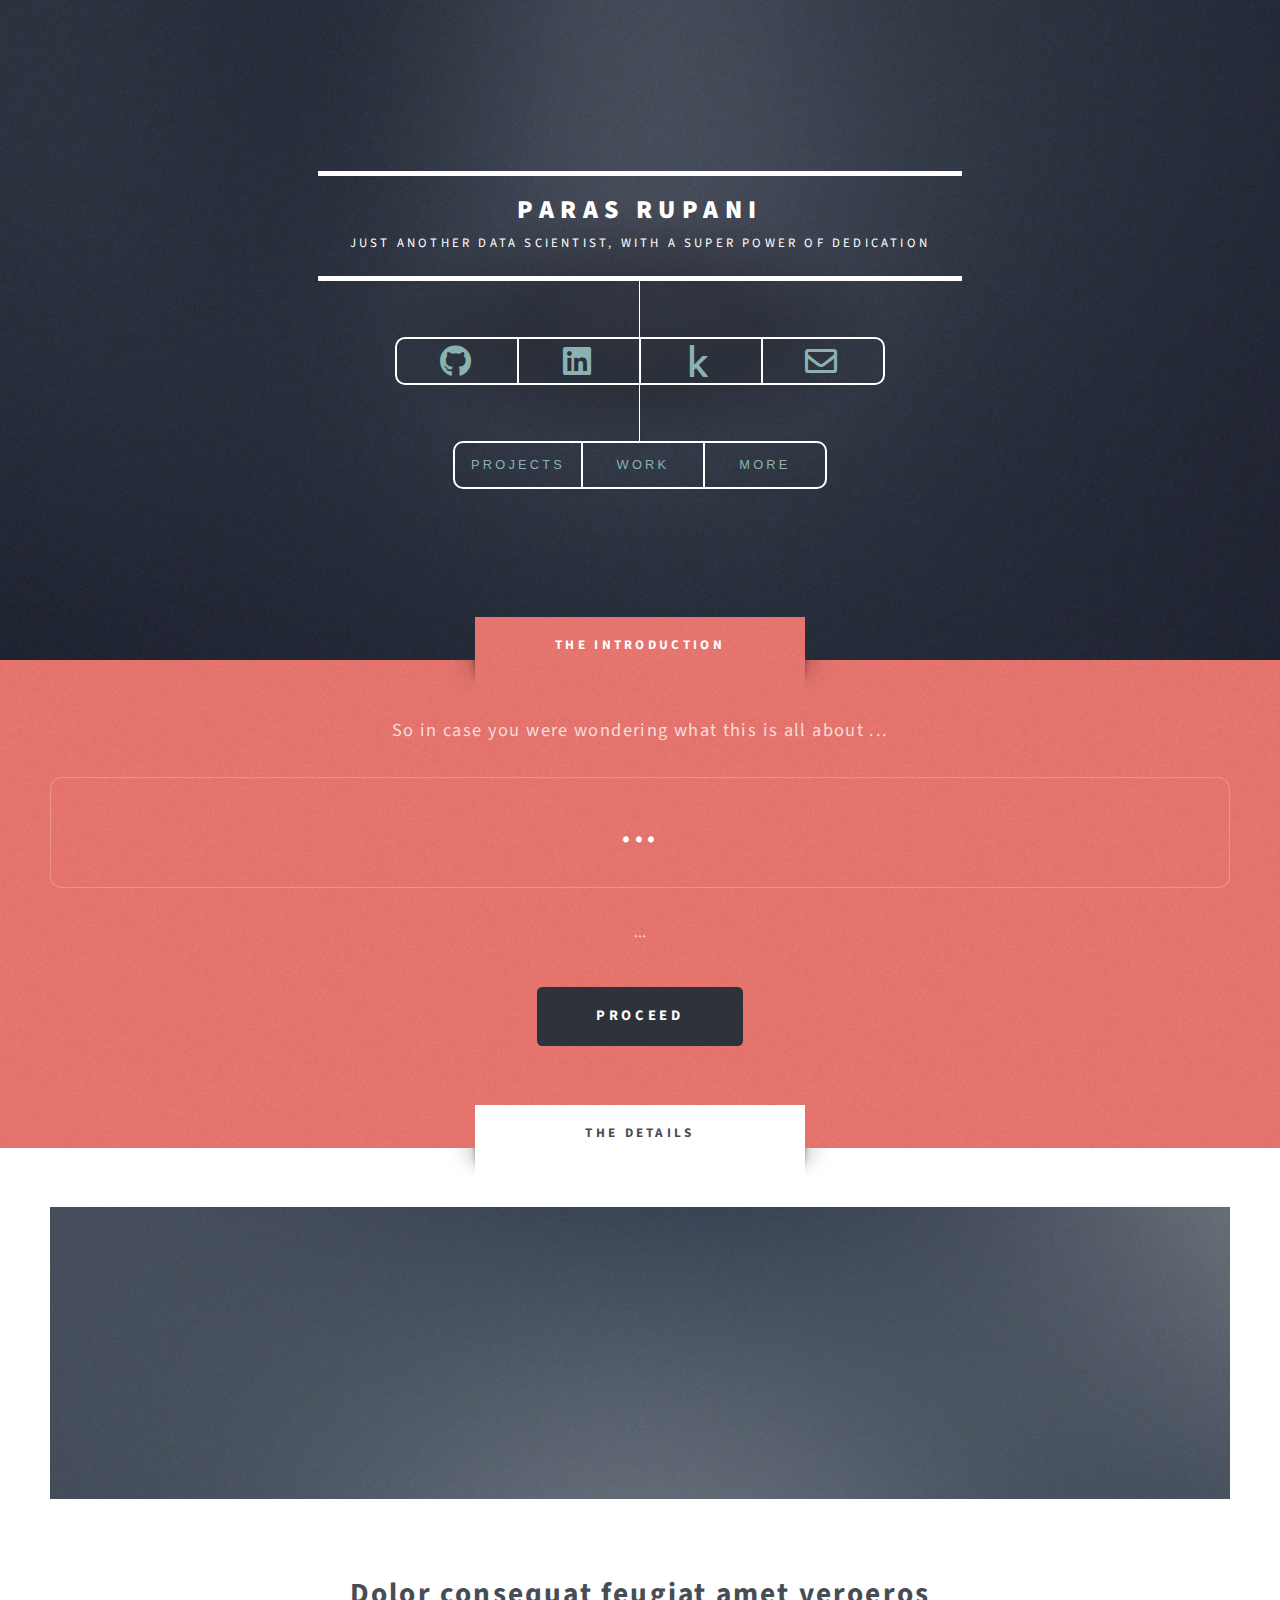
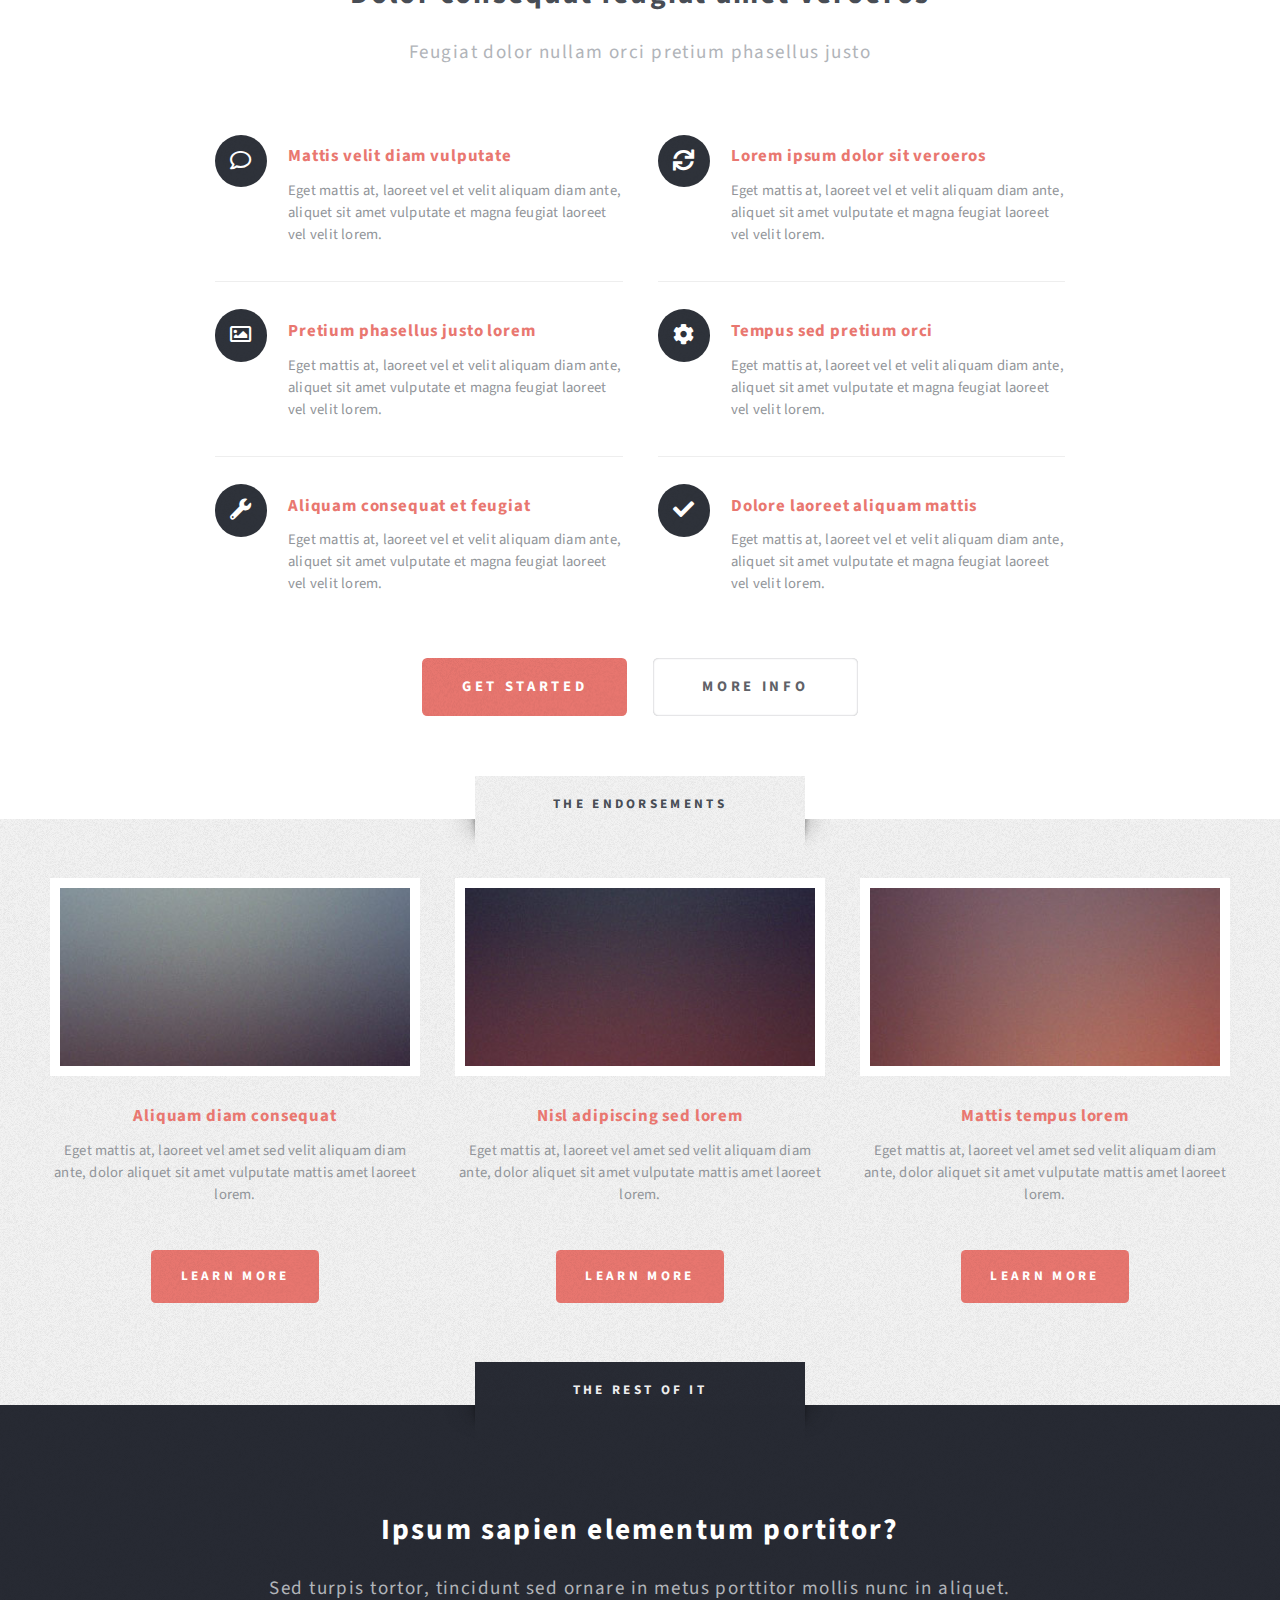
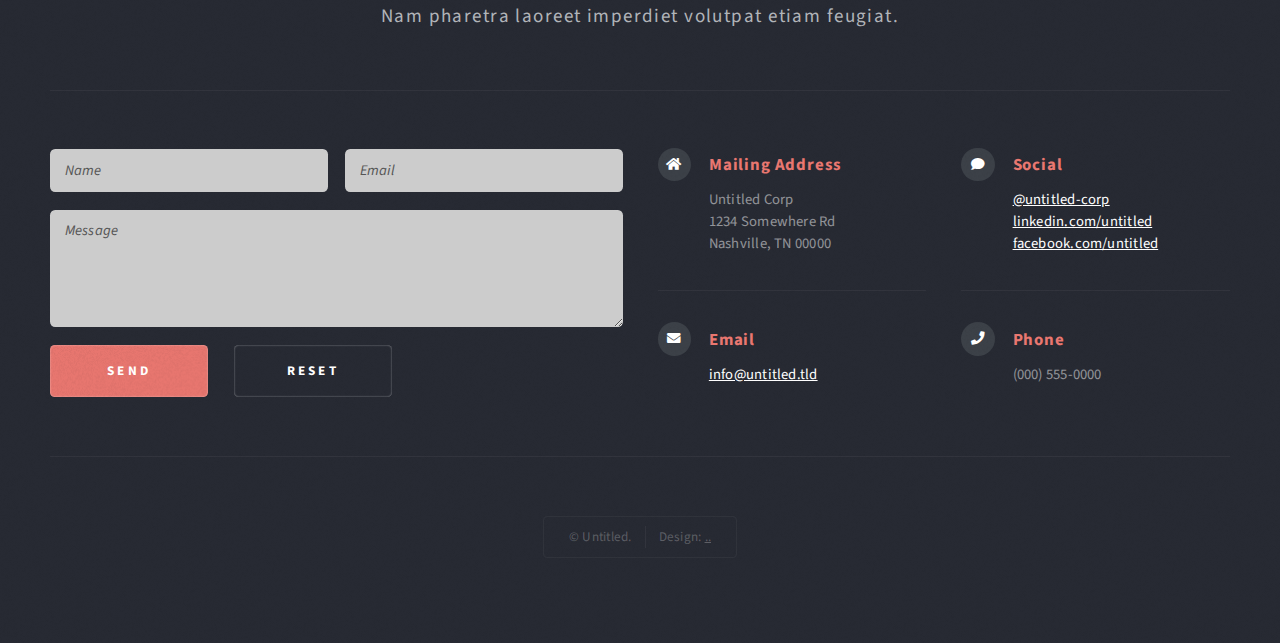
<file: index.html>
<!DOCTYPE HTML>

<html>
	<head>
		<title>Paras's Portfolio</title>
		<meta charset="utf-8" />
		<meta name="viewport" content="width=device-width, initial-scale=1, user-scalable=no" />
		<link rel="stylesheet" href="assets/css/main.css" />
		<noscript><link rel="stylesheet" href="assets/css/noscript.css" /></noscript>
	</head>
	<body class="homepage is-preload">
		<div id="page-wrapper">

			
		<!-- Wrapper -->
		<div id="wrapper">

			<!-- Header -->
				<section id="header" class="wrapper">
				<header id="ani-header">
					<div class="content" >
						<div class="inner">
							<div id="logo">
								<h1><a href="index.html">Paras Rupani</a></h1>
								<p style="color:white">Just another data scientist, with a super power of dedication</p>
							</div>
						</div>
					</div>
					<nav class="nav-icon">
						<ul>
							<li><a href="#" class="icon brands fa-github"></a></li>
							<li><a href="#" class="icon brands fa-linkedin"></a></li>
							<li><a href="#" class="icon brands fa-kaggle"></a></li>
							<li><a href="mailto:parasmrupani@gmail.com" class="icon regular fa-envelope"></a></li>
						</ul>
					</nav>

					<nav>
						
						<ul>
							<li><a href="#work">Projects</a></li>
							<li><a href="#work">Work</a></li>
							<li><a href="#about">More</a></li>
							<!--<li><a href="#elements">Elements</a></li>-->
						</ul>
						
					</nav>

					<!-- <div class="logo trans-arrow" >
						<ul style="list-style: none; margin-left: -28px;">
							<li><a href="#" class="icon solid solo fa-arrow-down scrolly"></a></li>
						</ul>
					</div > -->
				</header>
		</div>

				</section>

			<!-- Intro -->
				<section id="intro" class="wrapper style1">
					<div class="title">The Introduction</div>
					<div class="container">
						<p class="style1">So in case you were wondering what this is all about ...</p>
						<p class="style2">
							...
						</p>
						<p class="style3">...</p>
						<ul class="actions">
							<li><a href="#" class="button style3 large">Proceed</a></li>
						</ul>
					</div>
				</section>

			<!-- Main -->
				<section id="main" class="wrapper style2">
					<div class="title">The Details</div>
					<div class="container">

						<!-- Image -->
							<a href="#" class="image featured">
								<img src="images/pic01.jpg" alt="" />
							</a>

						<!-- Features -->
							<section id="features">
								<header class="style1">
									<h2>Dolor consequat feugiat amet veroeros</h2>
									<p>Feugiat dolor nullam orci pretium phasellus justo</p>
								</header>
								<div class="feature-list">
									<div class="row">
										<div class="col-6 col-12-medium">
											<section>
												<h3 class="icon fa-comment">Mattis velit diam vulputate</h3>
												<p>Eget mattis at, laoreet vel et velit aliquam diam ante, aliquet sit amet vulputate et magna feugiat laoreet vel velit lorem.</p>
											</section>
										</div>
										<div class="col-6 col-12-medium">
											<section>
												<h3 class="icon solid fa-sync">Lorem ipsum dolor sit veroeros</h3>
												<p>Eget mattis at, laoreet vel et velit aliquam diam ante, aliquet sit amet vulputate et magna feugiat laoreet vel velit lorem.</p>
											</section>
										</div>
										<div class="col-6 col-12-medium">
											<section>
												<h3 class="icon fa-image">Pretium phasellus justo lorem</h3>
												<p>Eget mattis at, laoreet vel et velit aliquam diam ante, aliquet sit amet vulputate et magna feugiat laoreet vel velit lorem.</p>
											</section>
										</div>
										<div class="col-6 col-12-medium">
											<section>
												<h3 class="icon solid fa-cog">Tempus sed pretium orci</h3>
												<p>Eget mattis at, laoreet vel et velit aliquam diam ante, aliquet sit amet vulputate et magna feugiat laoreet vel velit lorem.</p>
											</section>
										</div>
										<div class="col-6 col-12-medium">
											<section>
												<h3 class="icon solid fa-wrench">Aliquam consequat et feugiat</h3>
												<p>Eget mattis at, laoreet vel et velit aliquam diam ante, aliquet sit amet vulputate et magna feugiat laoreet vel velit lorem.</p>
											</section>
										</div>
										<div class="col-6 col-12-medium">
											<section>
												<h3 class="icon solid fa-check">Dolore laoreet aliquam mattis</h3>
												<p>Eget mattis at, laoreet vel et velit aliquam diam ante, aliquet sit amet vulputate et magna feugiat laoreet vel velit lorem.</p>
											</section>
										</div>
									</div>
								</div>
								<ul class="actions special">
									<li><a href="#" class="button style1 large">Get Started</a></li>
									<li><a href="#" class="button style2 large">More Info</a></li>
								</ul>
							</section>

					</div>
				</section>

			<!-- Highlights -->
				<section id="highlights" class="wrapper style3">
					<div class="title">The Endorsements</div>
					<div class="container">
						<div class="row aln-center">
							<div class="col-4 col-12-medium">
								<section class="highlight">
									<a href="#" class="image featured"><img src="images/pic02.jpg" alt="" /></a>
									<h3><a href="#">Aliquam diam consequat</a></h3>
									<p>Eget mattis at, laoreet vel amet sed velit aliquam diam ante, dolor aliquet sit amet vulputate mattis amet laoreet lorem.</p>
									<ul class="actions">
										<li><a href="#" class="button style1">Learn More</a></li>
									</ul>
								</section>
							</div>
							<div class="col-4 col-12-medium">
								<section class="highlight">
									<a href="#" class="image featured"><img src="images/pic03.jpg" alt="" /></a>
									<h3><a href="#">Nisl adipiscing sed lorem</a></h3>
									<p>Eget mattis at, laoreet vel amet sed velit aliquam diam ante, dolor aliquet sit amet vulputate mattis amet laoreet lorem.</p>
									<ul class="actions">
										<li><a href="#" class="button style1">Learn More</a></li>
									</ul>
								</section>
							</div>
							<div class="col-4 col-12-medium">
								<section class="highlight">
									<a href="#" class="image featured"><img src="images/pic04.jpg" alt="" /></a>
									<h3><a href="#">Mattis tempus lorem</a></h3>
									<p>Eget mattis at, laoreet vel amet sed velit aliquam diam ante, dolor aliquet sit amet vulputate mattis amet laoreet lorem.</p>
									<ul class="actions">
										<li><a href="#" class="button style1">Learn More</a></li>
									</ul>
								</section>
							</div>
						</div>
					</div>
				</section>

			<!-- Footer -->
				<section id="footer" class="wrapper">
					<div class="title">The Rest Of It</div>
					<div class="container">
						<header class="style1">
							<h2>Ipsum sapien elementum portitor?</h2>
							<p>
								Sed turpis tortor, tincidunt sed ornare in metus porttitor mollis nunc in aliquet.<br />
								Nam pharetra laoreet imperdiet volutpat etiam feugiat.
							</p>
						</header>
						<div class="row">
							<div class="col-6 col-12-medium">

								<!-- Contact Form -->
									<section>
										<form method="post" action="#">
											<div class="row gtr-50">
												<div class="col-6 col-12-small">
													<input type="text" name="name" id="contact-name" placeholder="Name" />
												</div>
												<div class="col-6 col-12-small">
													<input type="text" name="email" id="contact-email" placeholder="Email" />
												</div>
												<div class="col-12">
													<textarea name="message" id="contact-message" placeholder="Message" rows="4"></textarea>
												</div>
												<div class="col-12">
													<ul class="actions">
														<li><input type="submit" class="style1" value="Send" /></li>
														<li><input type="reset" class="style2" value="Reset" /></li>
													</ul>
												</div>
											</div>
										</form>
									</section>

							</div>
							<div class="col-6 col-12-medium">

								<!-- Contact -->
									<section class="feature-list small">
										<div class="row">
											<div class="col-6 col-12-small">
												<section>
													<h3 class="icon solid fa-home">Mailing Address</h3>
													<p>
														Untitled Corp<br />
														1234 Somewhere Rd<br />
														Nashville, TN 00000
													</p>
												</section>
											</div>
											<div class="col-6 col-12-small">
												<section>
													<h3 class="icon solid fa-comment">Social</h3>
													<p>
														<a href="#">@untitled-corp</a><br />
														<a href="#">linkedin.com/untitled</a><br />
														<a href="#">facebook.com/untitled</a>
													</p>
												</section>
											</div>
											<div class="col-6 col-12-small">
												<section>
													<h3 class="icon solid fa-envelope">Email</h3>
													<p>
														<a href="#">info@untitled.tld</a>
													</p>
												</section>
											</div>
											<div class="col-6 col-12-small">
												<section>
													<h3 class="icon solid fa-phone">Phone</h3>
													<p>
														(000) 555-0000
													</p>
												</section>
											</div>
										</div>
									</section>

							</div>
						</div>
						<div id="copyright">
							<ul>
								<li>&copy; Untitled.</li><li>Design: <a href="..">..</a></li>
							</ul>
						</div>
					</div>
				</section>

		</div>

		<!-- Scripts -->
			<script src="assets/js/jquery.min.js"></script>
			<script src="assets/js/jquery.dropotron.min.js"></script>
			<script src="assets/js/browser.min.js"></script>
			<script src="assets/js/breakpoints.min.js"></script>
			<script src="assets/js/util.js"></script>
			<script src="assets/js/main.js"></script>

	</body>
</html>
</file>
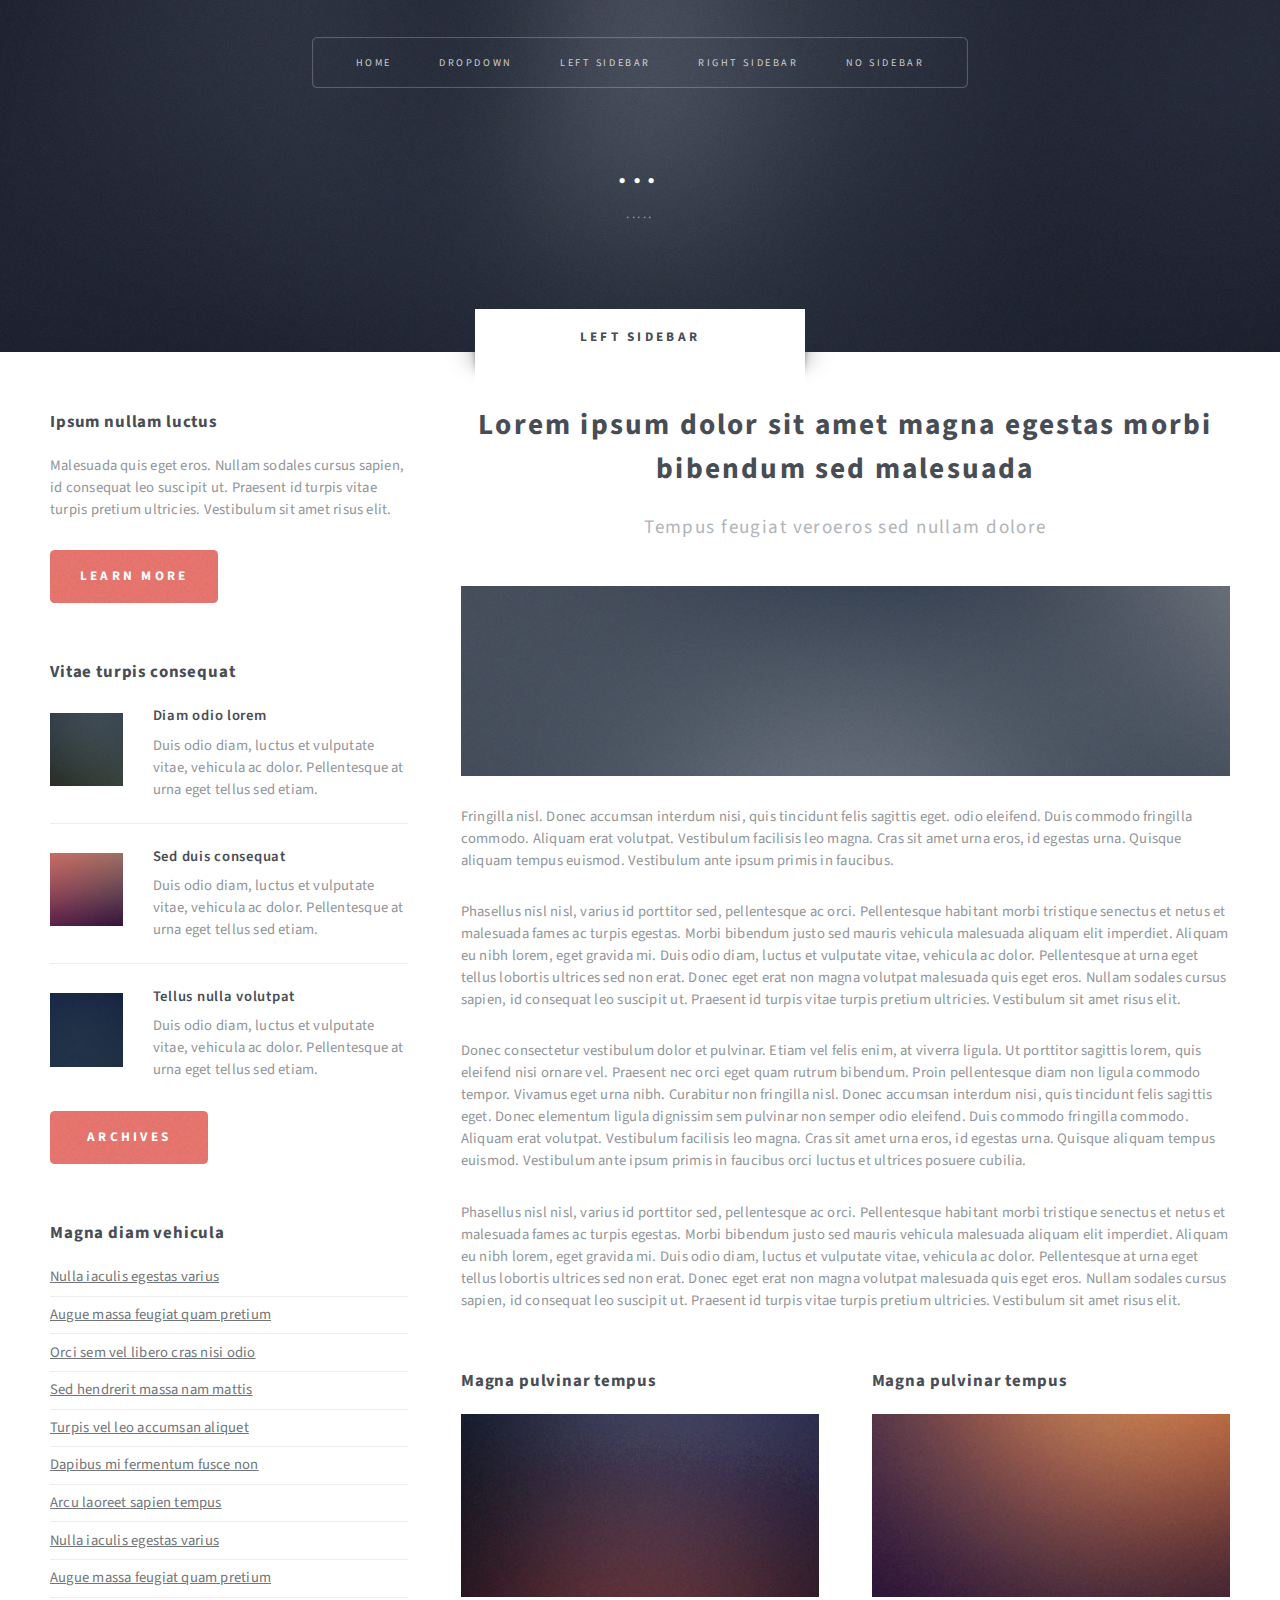
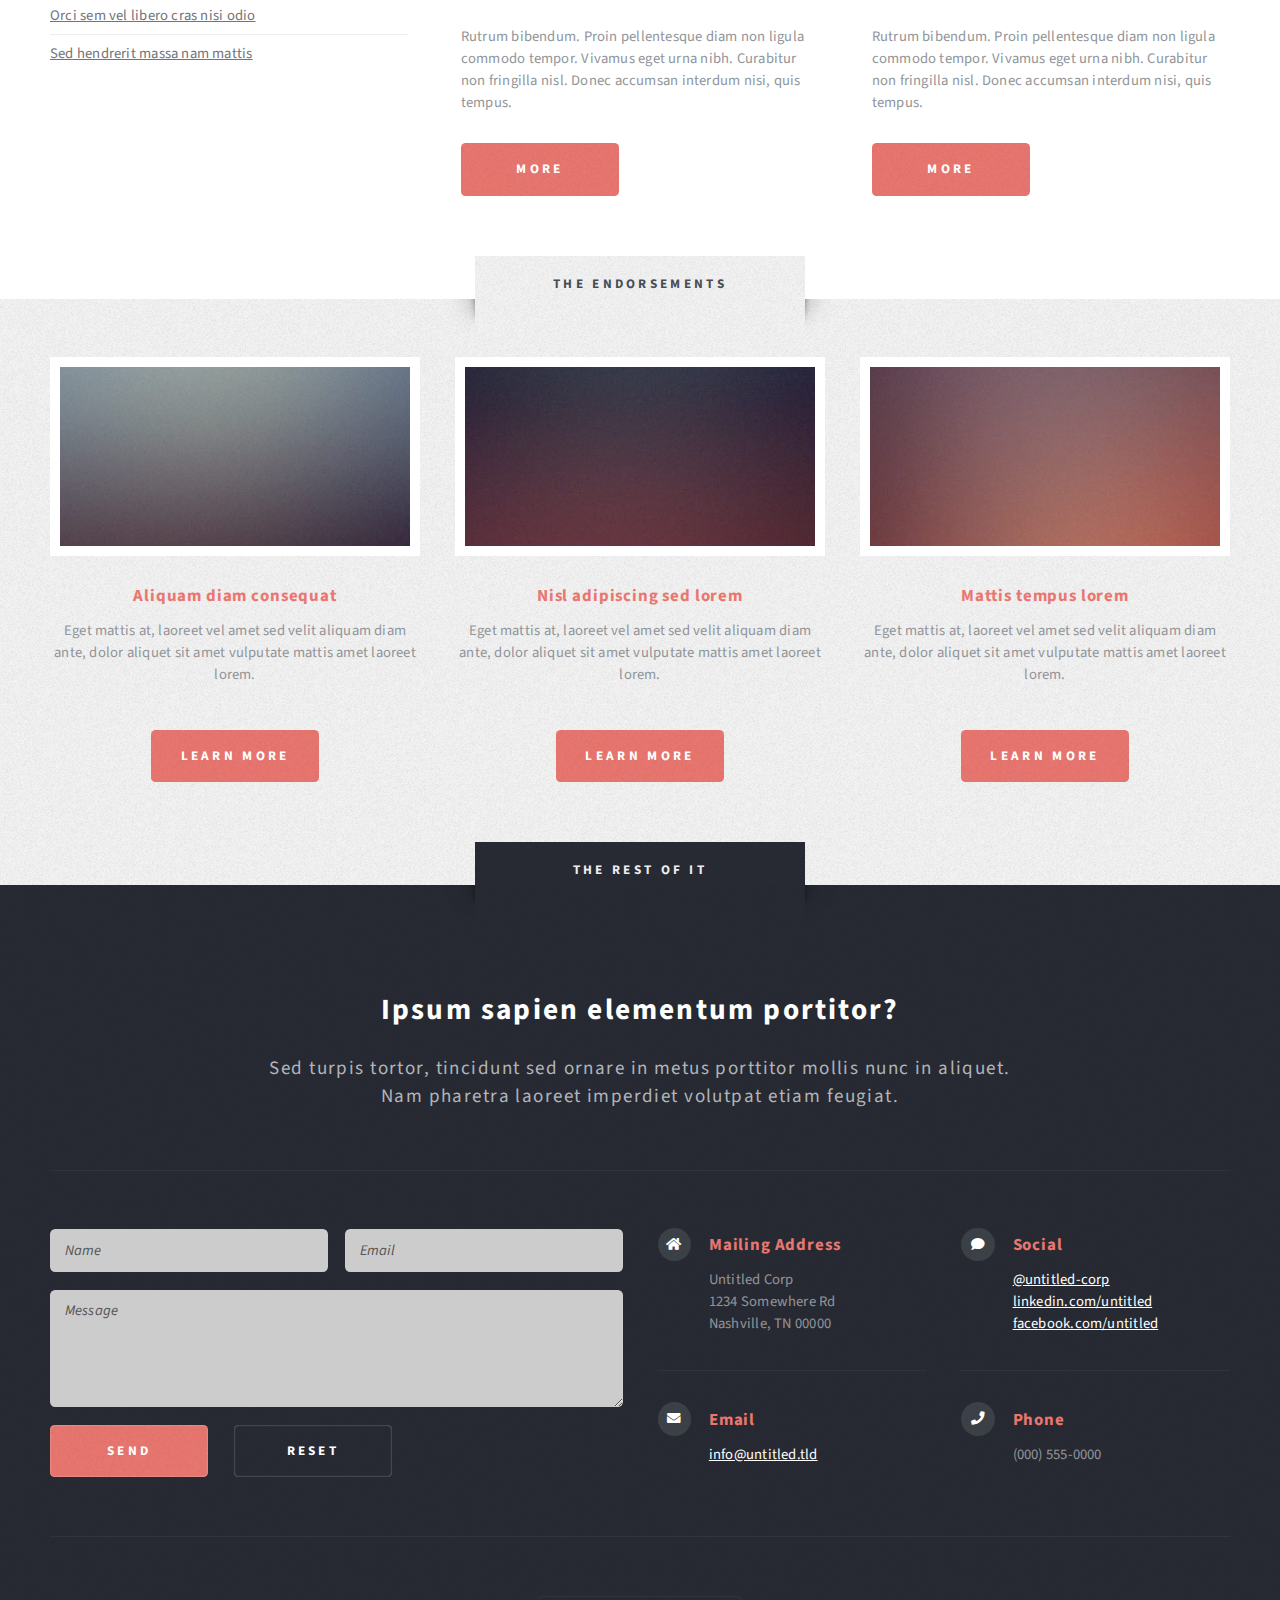
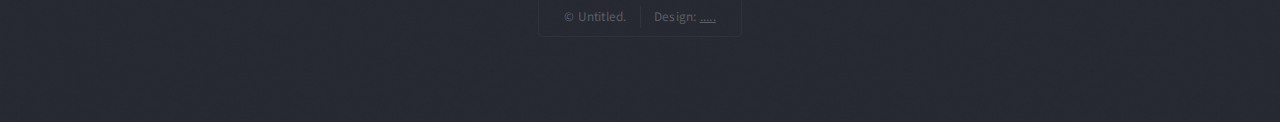
<file: left-sidebar.html>
<!DOCTYPE HTML>
<html>
	<head>
		<title>Left Sidebar</title>
		<meta charset="utf-8" />
		<meta name="viewport" content="width=device-width, initial-scale=1, user-scalable=no" />
		<link rel="stylesheet" href="assets/css/main.css" />
	</head>
	<body class="left-sidebar is-preload">
		<div id="page-wrapper">

			<!-- Header -->
				<section id="header" class="wrapper">

					<!-- Logo -->
						<div id="logo">
							<h1><a href="index.html">...</a></h1>
							<p>.....</p>
						</div>

					<!-- Nav -->
						<nav id="nav">
							<ul>
								<li><a href="index.html">Home</a></li>
								<li>
									<a href="#">Dropdown</a>
									<ul>
										<li><a href="#">Lorem ipsum</a></li>
										<li><a href="#">Magna veroeros</a></li>
										<li><a href="#">Etiam nisl</a></li>
										<li>
											<a href="#">Sed consequat</a>
											<ul>
												<li><a href="#">Lorem dolor</a></li>
												<li><a href="#">Amet consequat</a></li>
												<li><a href="#">Magna phasellus</a></li>
												<li><a href="#">Etiam nisl</a></li>
												<li><a href="#">Sed feugiat</a></li>
											</ul>
										</li>
										<li><a href="#">Nisl tempus</a></li>
									</ul>
								</li>
								<li class="current"><a href="left-sidebar.html">Left Sidebar</a></li>
								<li><a href="right-sidebar.html">Right Sidebar</a></li>
								<li><a href="no-sidebar.html">No Sidebar</a></li>
							</ul>
						</nav>

				</section>

			<!-- Main -->
				<section id="main" class="wrapper style2">
					<div class="title">Left Sidebar</div>
					<div class="container">
						<div class="row gtr-150">
							<div class="col-4 col-12-medium">

								<!-- Sidebar -->
									<div id="sidebar">
										<section class="box">
											<header>
												<h2>Ipsum nullam luctus</h2>
											</header>
											<p>Malesuada quis eget eros. Nullam sodales cursus sapien, id consequat
											leo suscipit ut. Praesent id turpis vitae turpis pretium ultricies. Vestibulum sit
											amet risus elit.</p>
											<a href="#" class="button style1">Learn More</a>
										</section>
										<section class="box">
											<header>
												<h2>Vitae turpis consequat</h2>
											</header>
											<ul class="style2">
												<li>
													<article class="box post-excerpt">
														<a href="#" class="image left"><img src="images/pic08.jpg" alt="" /></a>
														<h3><a href="#">Diam odio lorem</a></h3>
														<p>Duis odio diam, luctus et vulputate vitae, vehicula ac dolor. Pellentesque at urna eget tellus sed etiam.</p>
													</article>
												</li>
												<li>
													<article class="box post-excerpt">
														<a href="#" class="image left"><img src="images/pic09.jpg" alt="" /></a>
														<h3><a href="#">Sed duis consequat</a></h3>
														<p>Duis odio diam, luctus et vulputate vitae, vehicula ac dolor. Pellentesque at urna eget tellus sed etiam.</p>
													</article>
												</li>
												<li>
													<article class="box post-excerpt">
														<a href="#" class="image left"><img src="images/pic10.jpg" alt="" /></a>
														<h3><a href="#">Tellus nulla volutpat</a></h3>
														<p>Duis odio diam, luctus et vulputate vitae, vehicula ac dolor. Pellentesque at urna eget tellus sed etiam.</p>
													</article>
												</li>
											</ul>
											<a href="#" class="button style1">Archives</a>
										</section>
										<section class="box">
											<header>
												<h2>Magna diam vehicula</h2>
											</header>
											<ul class="style3">
												<li><a href="#">Nulla iaculis egestas varius</a></li>
												<li><a href="#">Augue massa feugiat quam pretium</a></li>
												<li><a href="#">Orci sem vel libero cras nisi odio</a></li>
												<li><a href="#">Sed hendrerit massa nam mattis</a></li>
												<li><a href="#">Turpis vel leo accumsan aliquet</a></li>
												<li><a href="#">Dapibus mi fermentum fusce non</a></li>
												<li><a href="#">Arcu laoreet sapien tempus</a></li>
												<li><a href="#">Nulla iaculis egestas varius</a></li>
												<li><a href="#">Augue massa feugiat quam pretium</a></li>
												<li><a href="#">Orci sem vel libero cras nisi odio</a></li>
												<li><a href="#">Sed hendrerit massa nam mattis</a></li>
											</ul>
										</section>
									</div>

							</div>
							<div class="col-8 col-12-medium imp-medium">

								<!-- Content -->
									<div id="content">
										<article class="box post">
											<header class="style1">
												<h2>Lorem ipsum dolor sit amet magna egestas morbi bibendum sed malesuada</h2>
												<p>Tempus feugiat veroeros sed nullam dolore</p>
											</header>
											<a href="#" class="image featured">
												<img src="images/pic01.jpg" alt="" />
											</a>
											<p>Fringilla nisl. Donec accumsan interdum nisi, quis tincidunt felis sagittis eget.
											odio eleifend. Duis commodo fringilla commodo. Aliquam erat volutpat. Vestibulum
											facilisis leo magna. Cras sit amet urna eros, id egestas urna. Quisque aliquam
											tempus euismod. Vestibulum ante ipsum primis in faucibus.</p>
											<p>Phasellus nisl nisl, varius id porttitor sed, pellentesque ac orci. Pellentesque
											habitant morbi tristique senectus et netus et malesuada fames ac turpis egestas. Morbi
											bibendum justo sed mauris vehicula malesuada aliquam elit imperdiet. Aliquam eu nibh
											lorem, eget gravida mi. Duis odio diam, luctus et vulputate vitae, vehicula ac dolor.
											Pellentesque at urna eget tellus lobortis ultrices sed non erat. Donec eget erat non
											magna volutpat malesuada quis eget eros. Nullam sodales cursus sapien, id consequat
											leo suscipit ut. Praesent id turpis vitae turpis pretium ultricies. Vestibulum sit
											amet risus elit.</p>
											<p>Donec consectetur vestibulum dolor et pulvinar. Etiam vel felis enim, at viverra
											ligula. Ut porttitor sagittis lorem, quis eleifend nisi ornare vel. Praesent nec orci
											eget quam rutrum bibendum. Proin pellentesque diam non ligula commodo tempor. Vivamus
											eget urna nibh. Curabitur non fringilla nisl. Donec accumsan interdum nisi, quis
											tincidunt felis sagittis eget. Donec elementum ligula dignissim sem pulvinar non semper
											odio eleifend. Duis commodo fringilla commodo. Aliquam erat volutpat. Vestibulum
											facilisis leo magna. Cras sit amet urna eros, id egestas urna. Quisque aliquam
											tempus euismod. Vestibulum ante ipsum primis in faucibus orci luctus et ultrices
											posuere cubilia.</p>
											<p>Phasellus nisl nisl, varius id porttitor sed, pellentesque ac orci. Pellentesque
											habitant morbi tristique senectus et netus et malesuada fames ac turpis egestas. Morbi
											bibendum justo sed mauris vehicula malesuada aliquam elit imperdiet. Aliquam eu nibh
											lorem, eget gravida mi. Duis odio diam, luctus et vulputate vitae, vehicula ac dolor.
											Pellentesque at urna eget tellus lobortis ultrices sed non erat. Donec eget erat non
											magna volutpat malesuada quis eget eros. Nullam sodales cursus sapien, id consequat
											leo suscipit ut. Praesent id turpis vitae turpis pretium ultricies. Vestibulum sit
											amet risus elit.</p>
										</article>
										<div class="row gtr-150">
											<div class="col-6 col-12-small">
												<section class="box">
													<header>
														<h2>Magna pulvinar tempus</h2>
													</header>
													<a href="#" class="image featured"><img src="images/pic05.jpg" alt="" /></a>
													<p>Rutrum bibendum. Proin pellentesque diam non ligula commodo tempor. Vivamus
													eget urna nibh. Curabitur non fringilla nisl. Donec accumsan interdum nisi, quis
													tempus.</p>
													<a href="#" class="button style1">More</a>
												</section>
											</div>
											<div class="col-6 col-12-small">
												<section class="box">
													<header>
														<h2>Magna pulvinar tempus</h2>
													</header>
													<a href="#" class="image featured"><img src="images/pic06.jpg" alt="" /></a>
													<p>Rutrum bibendum. Proin pellentesque diam non ligula commodo tempor. Vivamus
													eget urna nibh. Curabitur non fringilla nisl. Donec accumsan interdum nisi, quis
													tempus.</p>
													<a href="#" class="button style1">More</a>
												</section>
											</div>
										</div>
									</div>

							</div>
						</div>
					</div>
				</section>

			<!-- Highlights -->
				<section id="highlights" class="wrapper style3">
					<div class="title">The Endorsements</div>
					<div class="container">
						<div class="row aln-center">
							<div class="col-4 col-12-medium">
								<section class="highlight">
									<a href="#" class="image featured"><img src="images/pic02.jpg" alt="" /></a>
									<h3><a href="#">Aliquam diam consequat</a></h3>
									<p>Eget mattis at, laoreet vel amet sed velit aliquam diam ante, dolor aliquet sit amet vulputate mattis amet laoreet lorem.</p>
									<ul class="actions">
										<li><a href="#" class="button style1">Learn More</a></li>
									</ul>
								</section>
							</div>
							<div class="col-4 col-12-medium">
								<section class="highlight">
									<a href="#" class="image featured"><img src="images/pic03.jpg" alt="" /></a>
									<h3><a href="#">Nisl adipiscing sed lorem</a></h3>
									<p>Eget mattis at, laoreet vel amet sed velit aliquam diam ante, dolor aliquet sit amet vulputate mattis amet laoreet lorem.</p>
									<ul class="actions">
										<li><a href="#" class="button style1">Learn More</a></li>
									</ul>
								</section>
							</div>
							<div class="col-4 col-12-medium">
								<section class="highlight">
									<a href="#" class="image featured"><img src="images/pic04.jpg" alt="" /></a>
									<h3><a href="#">Mattis tempus lorem</a></h3>
									<p>Eget mattis at, laoreet vel amet sed velit aliquam diam ante, dolor aliquet sit amet vulputate mattis amet laoreet lorem.</p>
									<ul class="actions">
										<li><a href="#" class="button style1">Learn More</a></li>
									</ul>
								</section>
							</div>
						</div>
					</div>
				</section>

			<!-- Footer -->
				<section id="footer" class="wrapper">
					<div class="title">The Rest Of It</div>
					<div class="container">
						<header class="style1">
							<h2>Ipsum sapien elementum portitor?</h2>
							<p>
								Sed turpis tortor, tincidunt sed ornare in metus porttitor mollis nunc in aliquet.<br />
								Nam pharetra laoreet imperdiet volutpat etiam feugiat.
							</p>
						</header>
						<div class="row">
							<div class="col-6 col-12-medium">

								<!-- Contact Form -->
									<section>
										<form method="post" action="#">
											<div class="row gtr-50">
												<div class="col-6 col-12-small">
													<input type="text" name="name" id="contact-name" placeholder="Name" />
												</div>
												<div class="col-6 col-12-small">
													<input type="text" name="email" id="contact-email" placeholder="Email" />
												</div>
												<div class="col-12">
													<textarea name="message" id="contact-message" placeholder="Message" rows="4"></textarea>
												</div>
												<div class="col-12">
													<ul class="actions">
														<li><input type="submit" class="style1" value="Send" /></li>
														<li><input type="reset" class="style2" value="Reset" /></li>
													</ul>
												</div>
											</div>
										</form>
									</section>

							</div>
							<div class="col-6 col-12-medium">

								<!-- Contact -->
									<section class="feature-list small">
										<div class="row">
											<div class="col-6 col-12-small">
												<section>
													<h3 class="icon solid fa-home">Mailing Address</h3>
													<p>
														Untitled Corp<br />
														1234 Somewhere Rd<br />
														Nashville, TN 00000
													</p>
												</section>
											</div>
											<div class="col-6 col-12-small">
												<section>
													<h3 class="icon solid fa-comment">Social</h3>
													<p>
														<a href="#">@untitled-corp</a><br />
														<a href="#">linkedin.com/untitled</a><br />
														<a href="#">facebook.com/untitled</a>
													</p>
												</section>
											</div>
											<div class="col-6 col-12-small">
												<section>
													<h3 class="icon solid fa-envelope">Email</h3>
													<p>
														<a href="#">info@untitled.tld</a>
													</p>
												</section>
											</div>
											<div class="col-6 col-12-small">
												<section>
													<h3 class="icon solid fa-phone">Phone</h3>
													<p>
														(000) 555-0000
													</p>
												</section>
											</div>
										</div>
									</section>

							</div>
						</div>
						<div id="copyright">
							<ul>
								<li>&copy; Untitled.</li><li>Design: <a href="..">.....</a></li>
							</ul>
						</div>
					</div>
				</section>

		</div>

		<!-- Scripts -->
			<script src="assets/js/jquery.min.js"></script>
			<script src="assets/js/jquery.dropotron.min.js"></script>
			<script src="assets/js/browser.min.js"></script>
			<script src="assets/js/breakpoints.min.js"></script>
			<script src="assets/js/util.js"></script>
			<script src="assets/js/main.js"></script>

	</body>
</html>
</file>
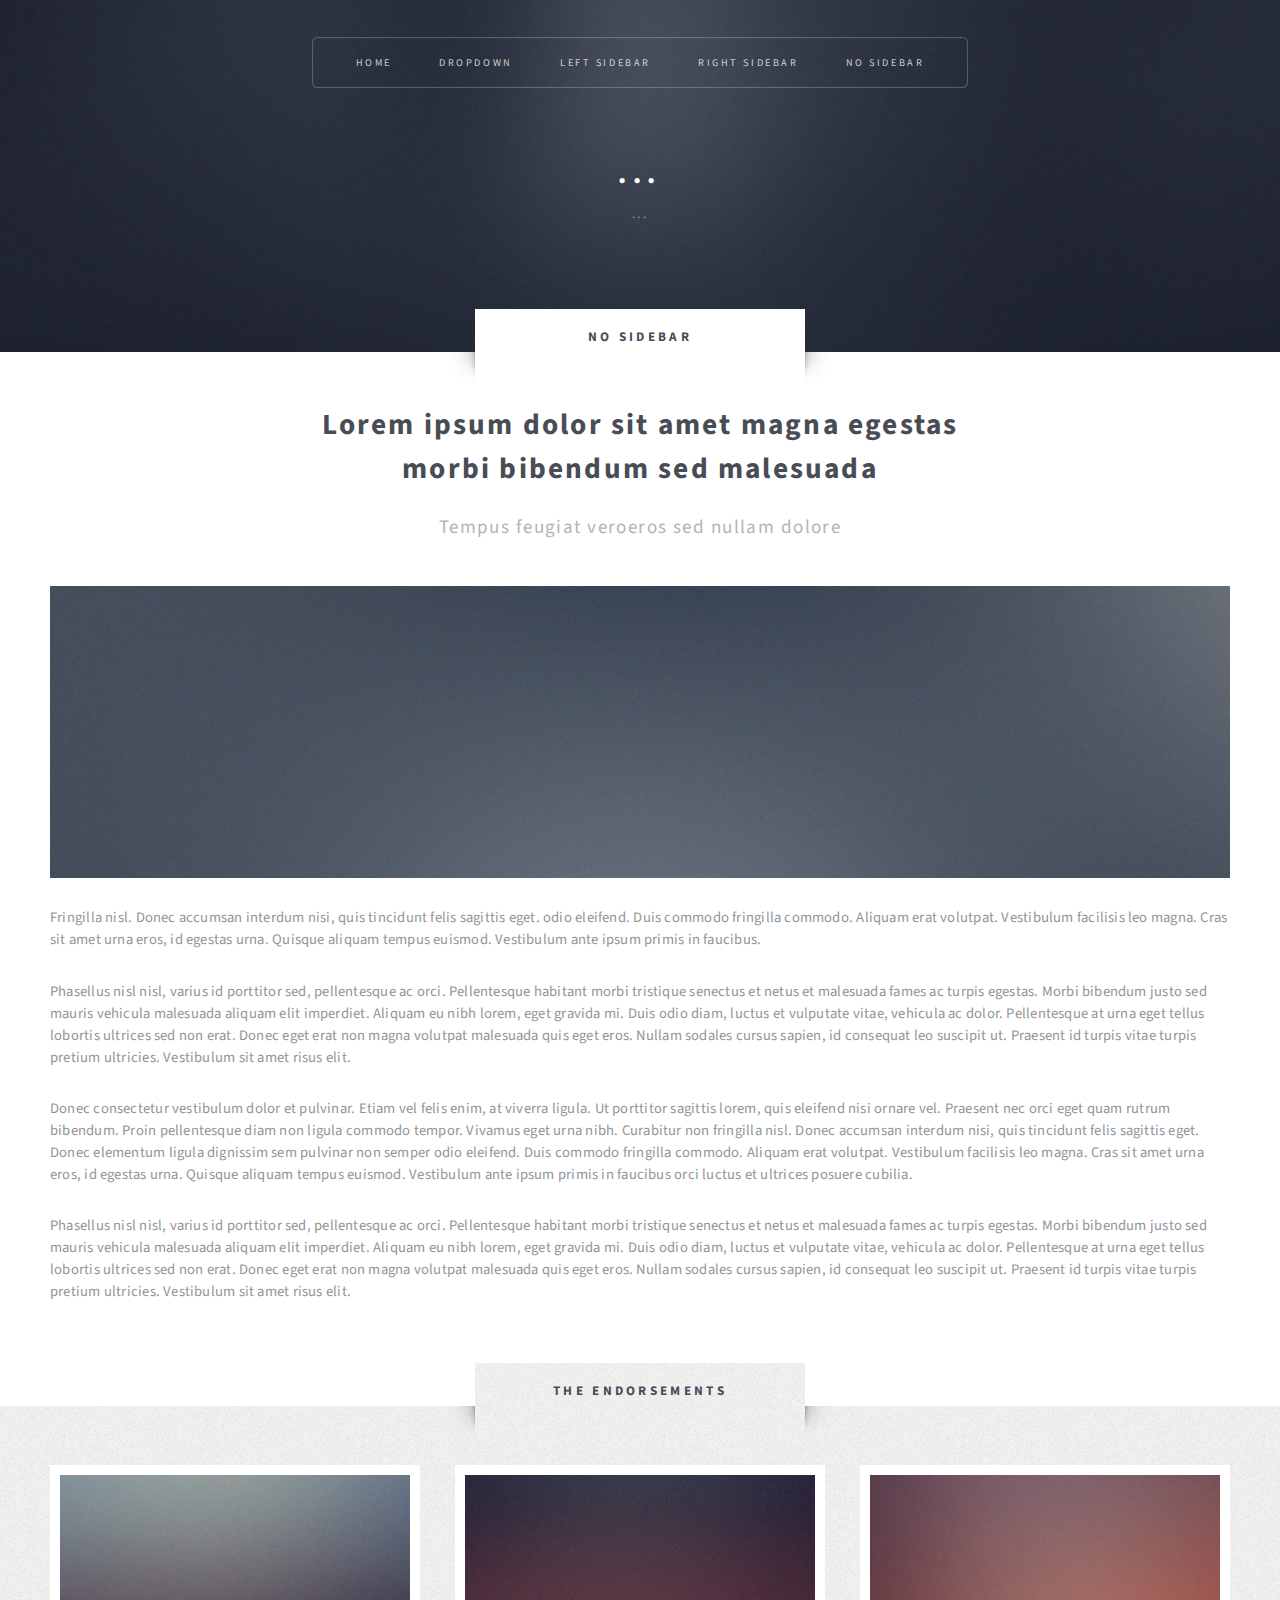
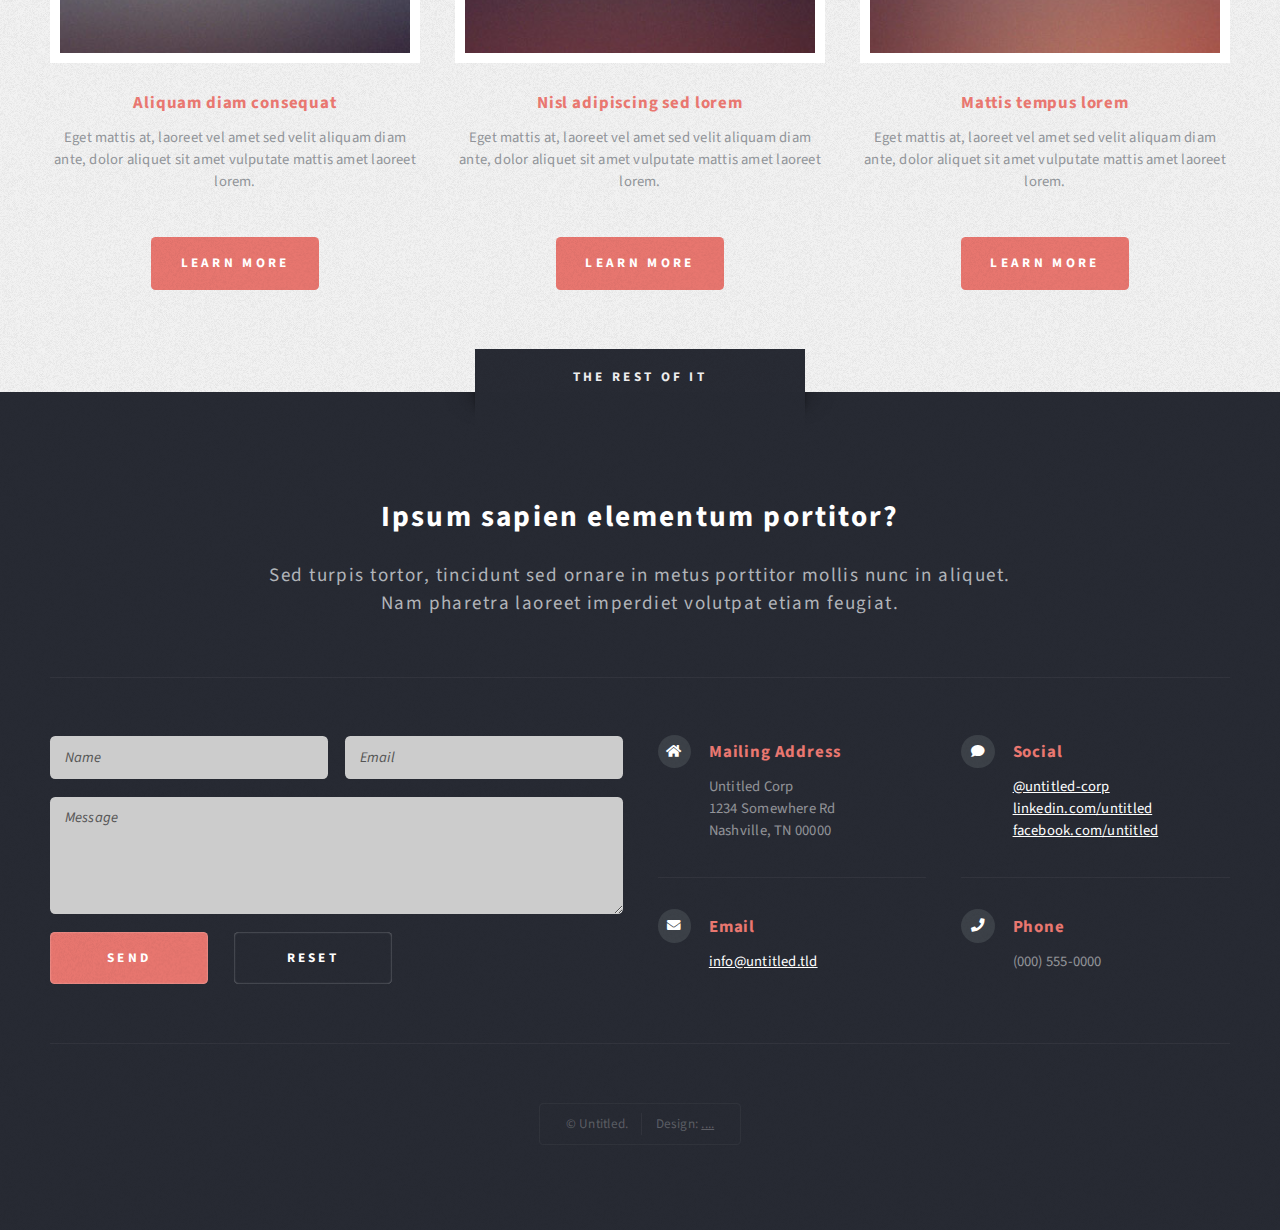
<file: no-sidebar.html>
<!DOCTYPE HTML>
<html>
	<head>
		<title>No Sidebar</title>
		<meta charset="utf-8" />
		<meta name="viewport" content="width=device-width, initial-scale=1, user-scalable=no" />
		<link rel="stylesheet" href="assets/css/main.css" />
	</head>
	<body class="no-sidebar is-preload">
		<div id="page-wrapper">

			<!-- Header -->
				<section id="header" class="wrapper">

					<!-- Logo -->
						<div id="logo">
							<h1><a href="index.html">...</a></h1>
							<p>...</p>
						</div>

					<!-- Nav -->
						<nav id="nav">
							<ul>
								<li><a href="index.html">Home</a></li>
								<li>
									<a href="#">Dropdown</a>
									<ul>
										<li><a href="#">Lorem ipsum</a></li>
										<li><a href="#">Magna veroeros</a></li>
										<li><a href="#">Etiam nisl</a></li>
										<li>
											<a href="#">Sed consequat</a>
											<ul>
												<li><a href="#">Lorem dolor</a></li>
												<li><a href="#">Amet consequat</a></li>
												<li><a href="#">Magna phasellus</a></li>
												<li><a href="#">Etiam nisl</a></li>
												<li><a href="#">Sed feugiat</a></li>
											</ul>
										</li>
										<li><a href="#">Nisl tempus</a></li>
									</ul>
								</li>
								<li><a href="left-sidebar.html">Left Sidebar</a></li>
								<li><a href="right-sidebar.html">Right Sidebar</a></li>
								<li class="current"><a href="no-sidebar.html">No Sidebar</a></li>
							</ul>
						</nav>

				</section>

			<!-- Main -->
				<div id="main" class="wrapper style2">
					<div class="title">No Sidebar</div>
					<div class="container">

						<!-- Content -->
							<div id="content">
								<article class="box post">
									<header class="style1">
										<h2>Lorem ipsum dolor sit amet magna egestas<br class="mobile-hide" />
										morbi bibendum sed malesuada</h2>
										<p>Tempus feugiat veroeros sed nullam dolore</p>
									</header>
									<a href="#" class="image featured">
										<img src="images/pic01.jpg" alt="" />
									</a>
									<p>Fringilla nisl. Donec accumsan interdum nisi, quis tincidunt felis sagittis eget.
									odio eleifend. Duis commodo fringilla commodo. Aliquam erat volutpat. Vestibulum
									facilisis leo magna. Cras sit amet urna eros, id egestas urna. Quisque aliquam
									tempus euismod. Vestibulum ante ipsum primis in faucibus.</p>
									<p>Phasellus nisl nisl, varius id porttitor sed, pellentesque ac orci. Pellentesque
									habitant morbi tristique senectus et netus et malesuada fames ac turpis egestas. Morbi
									bibendum justo sed mauris vehicula malesuada aliquam elit imperdiet. Aliquam eu nibh
									lorem, eget gravida mi. Duis odio diam, luctus et vulputate vitae, vehicula ac dolor.
									Pellentesque at urna eget tellus lobortis ultrices sed non erat. Donec eget erat non
									magna volutpat malesuada quis eget eros. Nullam sodales cursus sapien, id consequat
									leo suscipit ut. Praesent id turpis vitae turpis pretium ultricies. Vestibulum sit
									amet risus elit.</p>
									<p>Donec consectetur vestibulum dolor et pulvinar. Etiam vel felis enim, at viverra
									ligula. Ut porttitor sagittis lorem, quis eleifend nisi ornare vel. Praesent nec orci
									eget quam rutrum bibendum. Proin pellentesque diam non ligula commodo tempor. Vivamus
									eget urna nibh. Curabitur non fringilla nisl. Donec accumsan interdum nisi, quis
									tincidunt felis sagittis eget. Donec elementum ligula dignissim sem pulvinar non semper
									odio eleifend. Duis commodo fringilla commodo. Aliquam erat volutpat. Vestibulum
									facilisis leo magna. Cras sit amet urna eros, id egestas urna. Quisque aliquam
									tempus euismod. Vestibulum ante ipsum primis in faucibus orci luctus et ultrices
									posuere cubilia.</p>
									<p>Phasellus nisl nisl, varius id porttitor sed, pellentesque ac orci. Pellentesque
									habitant morbi tristique senectus et netus et malesuada fames ac turpis egestas. Morbi
									bibendum justo sed mauris vehicula malesuada aliquam elit imperdiet. Aliquam eu nibh
									lorem, eget gravida mi. Duis odio diam, luctus et vulputate vitae, vehicula ac dolor.
									Pellentesque at urna eget tellus lobortis ultrices sed non erat. Donec eget erat non
									magna volutpat malesuada quis eget eros. Nullam sodales cursus sapien, id consequat
									leo suscipit ut. Praesent id turpis vitae turpis pretium ultricies. Vestibulum sit
									amet risus elit.</p>
								</article>
							</div>

					</div>
				</div>

			<!-- Highlights -->
				<section id="highlights" class="wrapper style3">
					<div class="title">The Endorsements</div>
					<div class="container">
						<div class="row aln-center">
							<div class="col-4 col-12-medium">
								<section class="highlight">
									<a href="#" class="image featured"><img src="images/pic02.jpg" alt="" /></a>
									<h3><a href="#">Aliquam diam consequat</a></h3>
									<p>Eget mattis at, laoreet vel amet sed velit aliquam diam ante, dolor aliquet sit amet vulputate mattis amet laoreet lorem.</p>
									<ul class="actions">
										<li><a href="#" class="button style1">Learn More</a></li>
									</ul>
								</section>
							</div>
							<div class="col-4 col-12-medium">
								<section class="highlight">
									<a href="#" class="image featured"><img src="images/pic03.jpg" alt="" /></a>
									<h3><a href="#">Nisl adipiscing sed lorem</a></h3>
									<p>Eget mattis at, laoreet vel amet sed velit aliquam diam ante, dolor aliquet sit amet vulputate mattis amet laoreet lorem.</p>
									<ul class="actions">
										<li><a href="#" class="button style1">Learn More</a></li>
									</ul>
								</section>
							</div>
							<div class="col-4 col-12-medium">
								<section class="highlight">
									<a href="#" class="image featured"><img src="images/pic04.jpg" alt="" /></a>
									<h3><a href="#">Mattis tempus lorem</a></h3>
									<p>Eget mattis at, laoreet vel amet sed velit aliquam diam ante, dolor aliquet sit amet vulputate mattis amet laoreet lorem.</p>
									<ul class="actions">
										<li><a href="#" class="button style1">Learn More</a></li>
									</ul>
								</section>
							</div>
						</div>
					</div>
				</section>

			<!-- Footer -->
				<section id="footer" class="wrapper">
					<div class="title">The Rest Of It</div>
					<div class="container">
						<header class="style1">
							<h2>Ipsum sapien elementum portitor?</h2>
							<p>
								Sed turpis tortor, tincidunt sed ornare in metus porttitor mollis nunc in aliquet.<br />
								Nam pharetra laoreet imperdiet volutpat etiam feugiat.
							</p>
						</header>
						<div class="row">
							<div class="col-6 col-12-medium">

								<!-- Contact Form -->
									<section>
										<form method="post" action="#">
											<div class="row gtr-50">
												<div class="col-6 col-12-small">
													<input type="text" name="name" id="contact-name" placeholder="Name" />
												</div>
												<div class="col-6 col-12-small">
													<input type="text" name="email" id="contact-email" placeholder="Email" />
												</div>
												<div class="col-12">
													<textarea name="message" id="contact-message" placeholder="Message" rows="4"></textarea>
												</div>
												<div class="col-12">
													<ul class="actions">
														<li><input type="submit" class="style1" value="Send" /></li>
														<li><input type="reset" class="style2" value="Reset" /></li>
													</ul>
												</div>
											</div>
										</form>
									</section>

							</div>
							<div class="col-6 col-12-medium">

								<!-- Contact -->
									<section class="feature-list small">
										<div class="row">
											<div class="col-6 col-12-small">
												<section>
													<h3 class="icon solid fa-home">Mailing Address</h3>
													<p>
														Untitled Corp<br />
														1234 Somewhere Rd<br />
														Nashville, TN 00000
													</p>
												</section>
											</div>
											<div class="col-6 col-12-small">
												<section>
													<h3 class="icon solid fa-comment">Social</h3>
													<p>
														<a href="#">@untitled-corp</a><br />
														<a href="#">linkedin.com/untitled</a><br />
														<a href="#">facebook.com/untitled</a>
													</p>
												</section>
											</div>
											<div class="col-6 col-12-small">
												<section>
													<h3 class="icon solid fa-envelope">Email</h3>
													<p>
														<a href="#">info@untitled.tld</a>
													</p>
												</section>
											</div>
											<div class="col-6 col-12-small">
												<section>
													<h3 class="icon solid fa-phone">Phone</h3>
													<p>
														(000) 555-0000
													</p>
												</section>
											</div>
										</div>
									</section>

							</div>
						</div>
						<div id="copyright">
							<ul>
								<li>&copy; Untitled.</li><li>Design: <a href="...">....</a></li>
							</ul>
						</div>
					</div>
				</section>

		</div>

		<!-- Scripts -->
			<script src="assets/js/jquery.min.js"></script>
			<script src="assets/js/jquery.dropotron.min.js"></script>
			<script src="assets/js/browser.min.js"></script>
			<script src="assets/js/breakpoints.min.js"></script>
			<script src="assets/js/util.js"></script>
			<script src="assets/js/main.js"></script>

	</body>
</html>
</file>
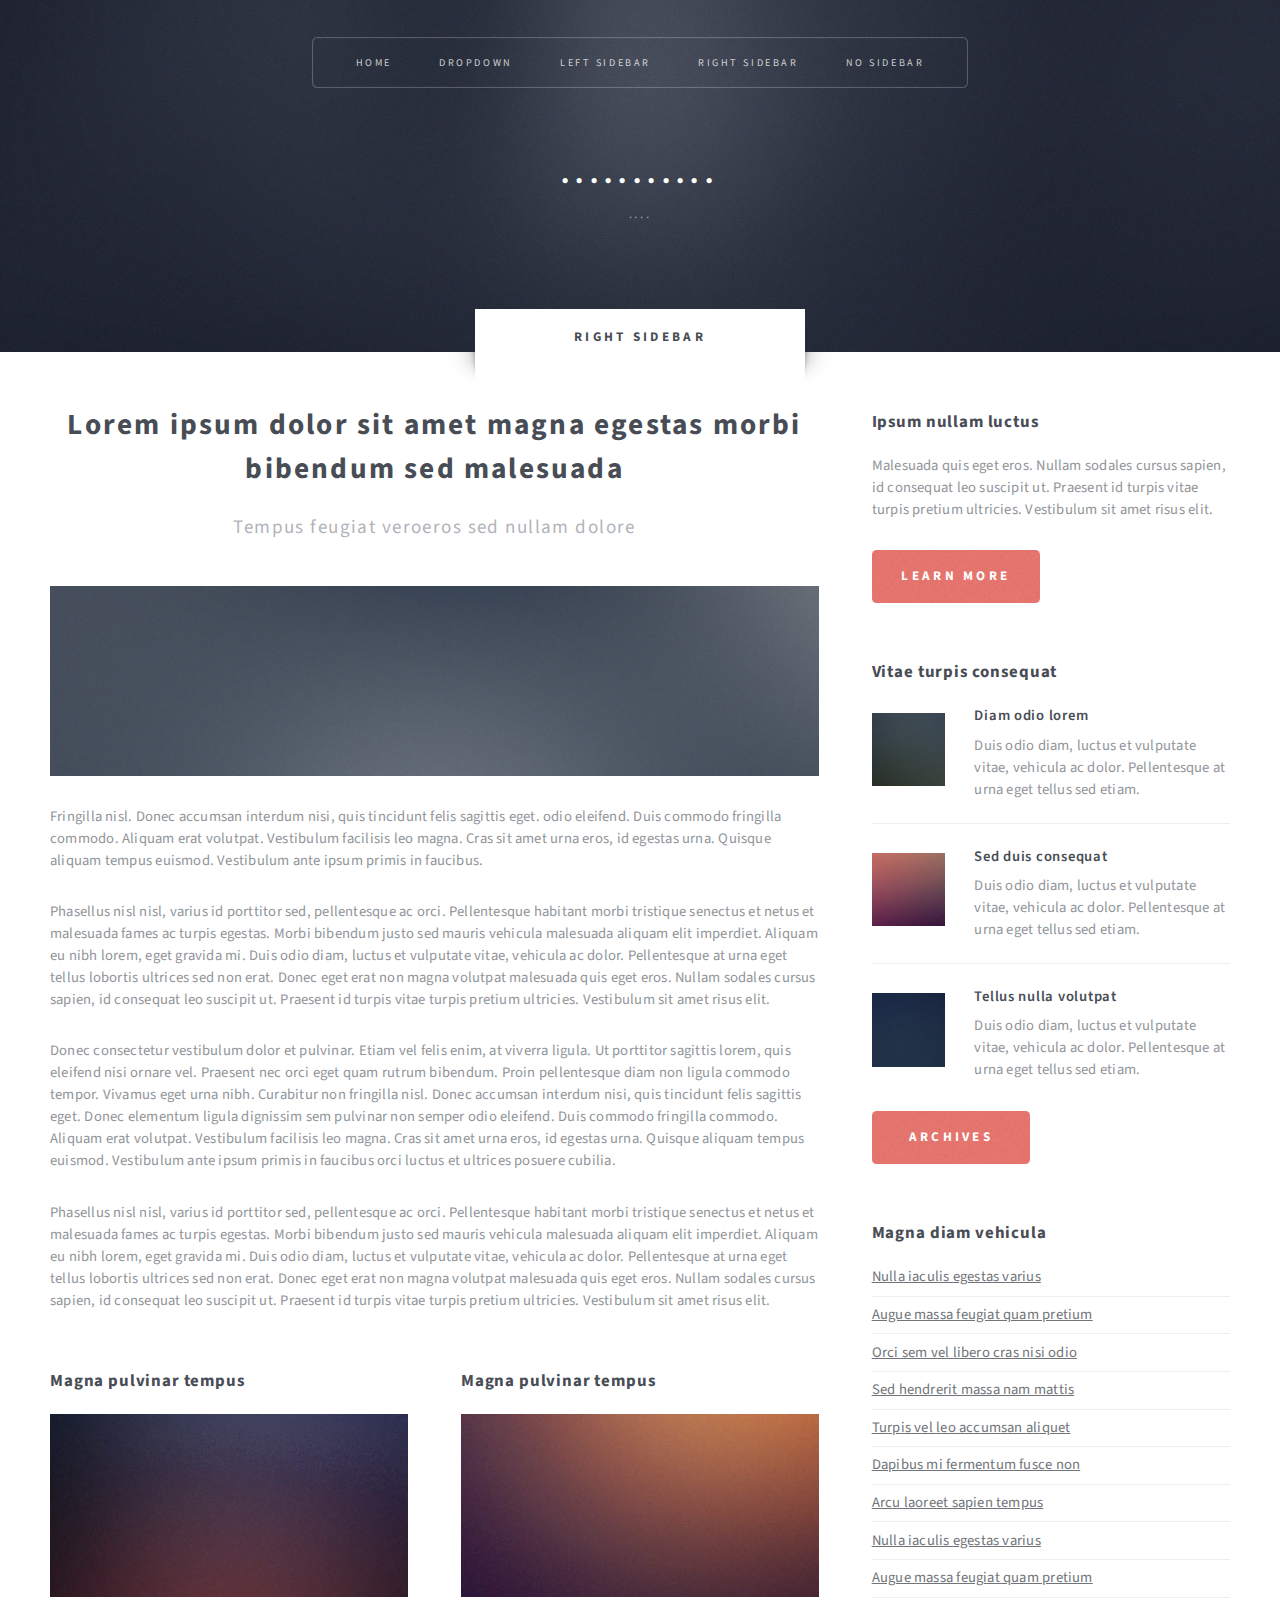
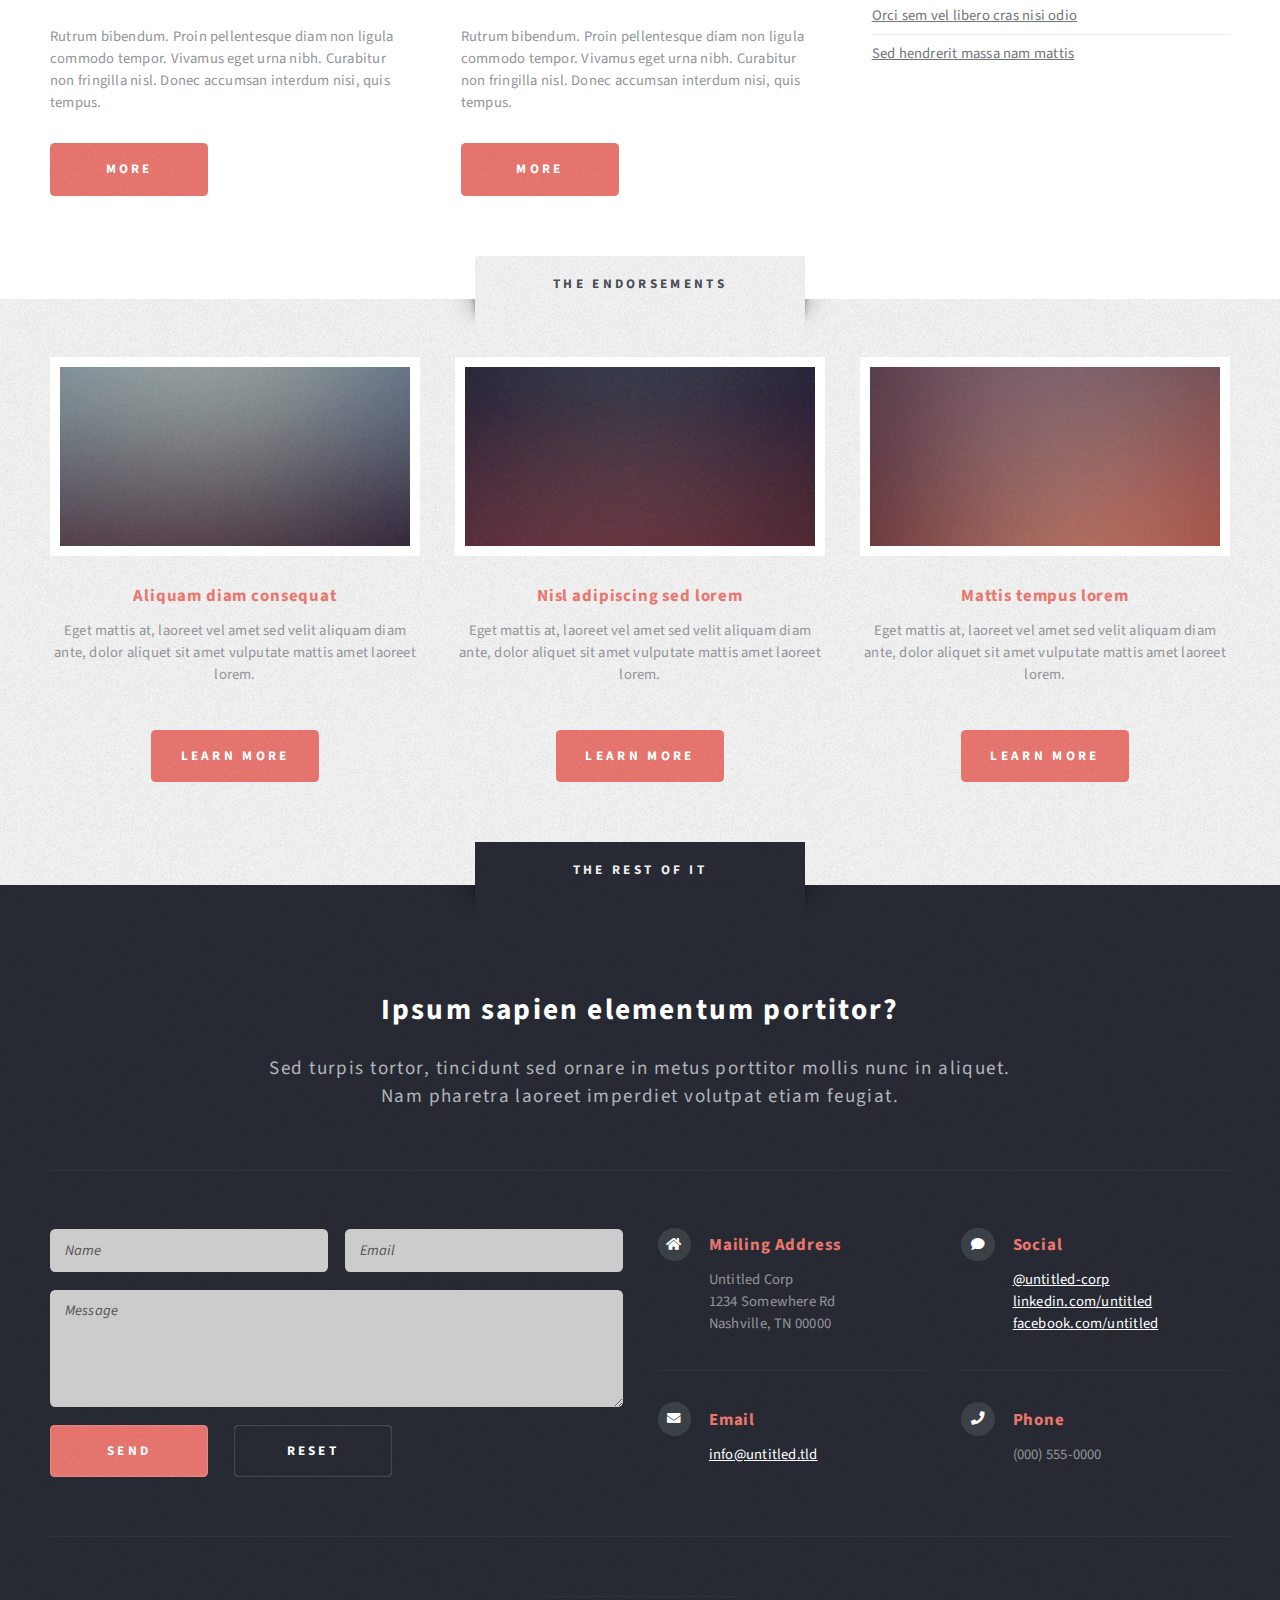
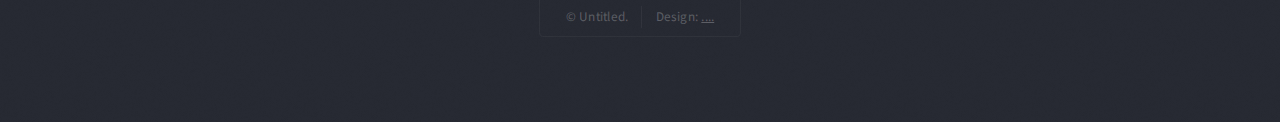
<file: right-sidebar.html>
<!DOCTYPE HTML>
<html>
	<head>
		<title>Right Sidebar</title>
		<meta charset="utf-8" />
		<meta name="viewport" content="width=device-width, initial-scale=1, user-scalable=no" />
		<link rel="stylesheet" href="assets/css/main.css" />
	</head>
	<body class="right-sidebar is-preload">
		<div id="page-wrapper">

			<!-- Header -->
				<section id="header" class="wrapper">

					<!-- Logo -->
						<div id="logo">
							<h1><a href="index.html">...........</a></h1>
							<p>....</p>
						</div>

					<!-- Nav -->
						<nav id="nav">
							<ul>
								<li><a href="index.html">Home</a></li>
								<li>
									<a href="#">Dropdown</a>
									<ul>
										<li><a href="#">Lorem ipsum</a></li>
										<li><a href="#">Magna veroeros</a></li>
										<li><a href="#">Etiam nisl</a></li>
										<li>
											<a href="#">Sed consequat</a>
											<ul>
												<li><a href="#">Lorem dolor</a></li>
												<li><a href="#">Amet consequat</a></li>
												<li><a href="#">Magna phasellus</a></li>
												<li><a href="#">Etiam nisl</a></li>
												<li><a href="#">Sed feugiat</a></li>
											</ul>
										</li>
										<li><a href="#">Nisl tempus</a></li>
									</ul>
								</li>
								<li><a href="left-sidebar.html">Left Sidebar</a></li>
								<li class="current"><a href="right-sidebar.html">Right Sidebar</a></li>
								<li><a href="no-sidebar.html">No Sidebar</a></li>
							</ul>
						</nav>

				</section>

			<!-- Main -->
				<section id="main" class="wrapper style2">
					<div class="title">Right Sidebar</div>
					<div class="container">
						<div class="row gtr-150">
							<div class="col-8 col-12-medium">

								<!-- Content -->
									<div id="content">
										<article class="box post">
											<header class="style1">
												<h2>Lorem ipsum dolor sit amet magna egestas morbi bibendum sed malesuada</h2>
												<p>Tempus feugiat veroeros sed nullam dolore</p>
											</header>
											<a href="#" class="image featured">
												<img src="images/pic01.jpg" alt="" />
											</a>
											<p>Fringilla nisl. Donec accumsan interdum nisi, quis tincidunt felis sagittis eget.
											odio eleifend. Duis commodo fringilla commodo. Aliquam erat volutpat. Vestibulum
											facilisis leo magna. Cras sit amet urna eros, id egestas urna. Quisque aliquam
											tempus euismod. Vestibulum ante ipsum primis in faucibus.</p>
											<p>Phasellus nisl nisl, varius id porttitor sed, pellentesque ac orci. Pellentesque
											habitant morbi tristique senectus et netus et malesuada fames ac turpis egestas. Morbi
											bibendum justo sed mauris vehicula malesuada aliquam elit imperdiet. Aliquam eu nibh
											lorem, eget gravida mi. Duis odio diam, luctus et vulputate vitae, vehicula ac dolor.
											Pellentesque at urna eget tellus lobortis ultrices sed non erat. Donec eget erat non
											magna volutpat malesuada quis eget eros. Nullam sodales cursus sapien, id consequat
											leo suscipit ut. Praesent id turpis vitae turpis pretium ultricies. Vestibulum sit
											amet risus elit.</p>
											<p>Donec consectetur vestibulum dolor et pulvinar. Etiam vel felis enim, at viverra
											ligula. Ut porttitor sagittis lorem, quis eleifend nisi ornare vel. Praesent nec orci
											eget quam rutrum bibendum. Proin pellentesque diam non ligula commodo tempor. Vivamus
											eget urna nibh. Curabitur non fringilla nisl. Donec accumsan interdum nisi, quis
											tincidunt felis sagittis eget. Donec elementum ligula dignissim sem pulvinar non semper
											odio eleifend. Duis commodo fringilla commodo. Aliquam erat volutpat. Vestibulum
											facilisis leo magna. Cras sit amet urna eros, id egestas urna. Quisque aliquam
											tempus euismod. Vestibulum ante ipsum primis in faucibus orci luctus et ultrices
											posuere cubilia.</p>
											<p>Phasellus nisl nisl, varius id porttitor sed, pellentesque ac orci. Pellentesque
											habitant morbi tristique senectus et netus et malesuada fames ac turpis egestas. Morbi
											bibendum justo sed mauris vehicula malesuada aliquam elit imperdiet. Aliquam eu nibh
											lorem, eget gravida mi. Duis odio diam, luctus et vulputate vitae, vehicula ac dolor.
											Pellentesque at urna eget tellus lobortis ultrices sed non erat. Donec eget erat non
											magna volutpat malesuada quis eget eros. Nullam sodales cursus sapien, id consequat
											leo suscipit ut. Praesent id turpis vitae turpis pretium ultricies. Vestibulum sit
											amet risus elit.</p>
										</article>
										<div class="row gtr-150">
											<div class="col-6 col-12-small">
												<section class="box">
													<header>
														<h2>Magna pulvinar tempus</h2>
													</header>
													<a href="#" class="image featured"><img src="images/pic05.jpg" alt="" /></a>
													<p>Rutrum bibendum. Proin pellentesque diam non ligula commodo tempor. Vivamus
													eget urna nibh. Curabitur non fringilla nisl. Donec accumsan interdum nisi, quis
													tempus.</p>
													<a href="#" class="button style1">More</a>
												</section>
											</div>
											<div class="col-6 col-12-small">
												<section class="box">
													<header>
														<h2>Magna pulvinar tempus</h2>
													</header>
													<a href="#" class="image featured"><img src="images/pic06.jpg" alt="" /></a>
													<p>Rutrum bibendum. Proin pellentesque diam non ligula commodo tempor. Vivamus
													eget urna nibh. Curabitur non fringilla nisl. Donec accumsan interdum nisi, quis
													tempus.</p>
													<a href="#" class="button style1">More</a>
												</section>
											</div>
										</div>
									</div>

							</div>
							<div class="col-4 col-12-medium">

								<!-- Sidebar -->
									<div id="sidebar">
										<section class="box">
											<header>
												<h2>Ipsum nullam luctus</h2>
											</header>
											<p>Malesuada quis eget eros. Nullam sodales cursus sapien, id consequat
											leo suscipit ut. Praesent id turpis vitae turpis pretium ultricies. Vestibulum sit
											amet risus elit.</p>
											<a href="#" class="button style1">Learn More</a>
										</section>
										<section class="box">
											<header>
												<h2>Vitae turpis consequat</h2>
											</header>
											<ul class="style2">
												<li>
													<article class="box post-excerpt">
														<a href="#" class="image left"><img src="images/pic08.jpg" alt="" /></a>
														<h3><a href="#">Diam odio lorem</a></h3>
														<p>Duis odio diam, luctus et vulputate vitae, vehicula ac dolor. Pellentesque at urna eget tellus sed etiam.</p>
													</article>
												</li>
												<li>
													<article class="box post-excerpt">
														<a href="#" class="image left"><img src="images/pic09.jpg" alt="" /></a>
														<h3><a href="#">Sed duis consequat</a></h3>
														<p>Duis odio diam, luctus et vulputate vitae, vehicula ac dolor. Pellentesque at urna eget tellus sed etiam.</p>
													</article>
												</li>
												<li>
													<article class="box post-excerpt">
														<a href="#" class="image left"><img src="images/pic10.jpg" alt="" /></a>
														<h3><a href="#">Tellus nulla volutpat</a></h3>
														<p>Duis odio diam, luctus et vulputate vitae, vehicula ac dolor. Pellentesque at urna eget tellus sed etiam.</p>
													</article>
												</li>
											</ul>
											<a href="#" class="button style1">Archives</a>
										</section>
										<section class="box">
											<header>
												<h2>Magna diam vehicula</h2>
											</header>
											<ul class="style3">
												<li><a href="#">Nulla iaculis egestas varius</a></li>
												<li><a href="#">Augue massa feugiat quam pretium</a></li>
												<li><a href="#">Orci sem vel libero cras nisi odio</a></li>
												<li><a href="#">Sed hendrerit massa nam mattis</a></li>
												<li><a href="#">Turpis vel leo accumsan aliquet</a></li>
												<li><a href="#">Dapibus mi fermentum fusce non</a></li>
												<li><a href="#">Arcu laoreet sapien tempus</a></li>
												<li><a href="#">Nulla iaculis egestas varius</a></li>
												<li><a href="#">Augue massa feugiat quam pretium</a></li>
												<li><a href="#">Orci sem vel libero cras nisi odio</a></li>
												<li><a href="#">Sed hendrerit massa nam mattis</a></li>
											</ul>
										</section>
									</div>

							</div>
						</div>
					</div>
				</section>

			<!-- Highlights -->
				<section id="highlights" class="wrapper style3">
					<div class="title">The Endorsements</div>
					<div class="container">
						<div class="row aln-center">
							<div class="col-4 col-12-medium">
								<section class="highlight">
									<a href="#" class="image featured"><img src="images/pic02.jpg" alt="" /></a>
									<h3><a href="#">Aliquam diam consequat</a></h3>
									<p>Eget mattis at, laoreet vel amet sed velit aliquam diam ante, dolor aliquet sit amet vulputate mattis amet laoreet lorem.</p>
									<ul class="actions">
										<li><a href="#" class="button style1">Learn More</a></li>
									</ul>
								</section>
							</div>
							<div class="col-4 col-12-medium">
								<section class="highlight">
									<a href="#" class="image featured"><img src="images/pic03.jpg" alt="" /></a>
									<h3><a href="#">Nisl adipiscing sed lorem</a></h3>
									<p>Eget mattis at, laoreet vel amet sed velit aliquam diam ante, dolor aliquet sit amet vulputate mattis amet laoreet lorem.</p>
									<ul class="actions">
										<li><a href="#" class="button style1">Learn More</a></li>
									</ul>
								</section>
							</div>
							<div class="col-4 col-12-medium">
								<section class="highlight">
									<a href="#" class="image featured"><img src="images/pic04.jpg" alt="" /></a>
									<h3><a href="#">Mattis tempus lorem</a></h3>
									<p>Eget mattis at, laoreet vel amet sed velit aliquam diam ante, dolor aliquet sit amet vulputate mattis amet laoreet lorem.</p>
									<ul class="actions">
										<li><a href="#" class="button style1">Learn More</a></li>
									</ul>
								</section>
							</div>
						</div>
					</div>
				</section>

			<!-- Footer -->
				<section id="footer" class="wrapper">
					<div class="title">The Rest Of It</div>
					<div class="container">
						<header class="style1">
							<h2>Ipsum sapien elementum portitor?</h2>
							<p>
								Sed turpis tortor, tincidunt sed ornare in metus porttitor mollis nunc in aliquet.<br />
								Nam pharetra laoreet imperdiet volutpat etiam feugiat.
							</p>
						</header>
						<div class="row">
							<div class="col-6 col-12-medium">

								<!-- Contact Form -->
									<section>
										<form method="post" action="#">
											<div class="row gtr-50">
												<div class="col-6 col-12-small">
													<input type="text" name="name" id="contact-name" placeholder="Name" />
												</div>
												<div class="col-6 col-12-small">
													<input type="text" name="email" id="contact-email" placeholder="Email" />
												</div>
												<div class="col-12">
													<textarea name="message" id="contact-message" placeholder="Message" rows="4"></textarea>
												</div>
												<div class="col-12">
													<ul class="actions">
														<li><input type="submit" class="style1" value="Send" /></li>
														<li><input type="reset" class="style2" value="Reset" /></li>
													</ul>
												</div>
											</div>
										</form>
									</section>

							</div>
							<div class="col-6 col-12-medium">

								<!-- Contact -->
									<section class="feature-list small">
										<div class="row">
											<div class="col-6 col-12-small">
												<section>
													<h3 class="icon solid fa-home">Mailing Address</h3>
													<p>
														Untitled Corp<br />
														1234 Somewhere Rd<br />
														Nashville, TN 00000
													</p>
												</section>
											</div>
											<div class="col-6 col-12-small">
												<section>
													<h3 class="icon solid fa-comment">Social</h3>
													<p>
														<a href="#">@untitled-corp</a><br />
														<a href="#">linkedin.com/untitled</a><br />
														<a href="#">facebook.com/untitled</a>
													</p>
												</section>
											</div>
											<div class="col-6 col-12-small">
												<section>
													<h3 class="icon solid fa-envelope">Email</h3>
													<p>
														<a href="#">info@untitled.tld</a>
													</p>
												</section>
											</div>
											<div class="col-6 col-12-small">
												<section>
													<h3 class="icon solid fa-phone">Phone</h3>
													<p>
														(000) 555-0000
													</p>
												</section>
											</div>
										</div>
									</section>

							</div>
						</div>
						<div id="copyright">
							<ul>
								<li>&copy; Untitled.</li><li>Design: <a href="...">....</a></li>
							</ul>
						</div>
					</div>
				</section>

		</div>

		<!-- Scripts -->
			<script src="assets/js/jquery.min.js"></script>
			<script src="assets/js/jquery.dropotron.min.js"></script>
			<script src="assets/js/browser.min.js"></script>
			<script src="assets/js/breakpoints.min.js"></script>
			<script src="assets/js/util.js"></script>
			<script src="assets/js/main.js"></script>

	</body>
</html>
</file>
<file: assets/css/noscript.css>
/*
	Dimension by HTML5 UP
	html5up.net | @ajlkn
	Free for personal and commercial use under the CCA 3.0 license (html5up.net/license)
*/

/* BG */

	body.is-preload #bg:before {
		background-color: transparent;
	}

/* Header */

	body.is-preload #header {
		-moz-filter: none;
		-webkit-filter: none;
		-ms-filter: none;
		filter: none;
	}

		body.is-preload #header > * {
			opacity: 1;
		}

		body.is-preload #header .content .inner {
			max-height: none;
			padding: 3rem 2rem;
			opacity: 1;
		}

/* Main */

	#main article {
		opacity: 1;
		margin: 4rem 0 0 0;
	}
</file>
<file: assets/css/main.css>
@import url("fontawesome-all.min.css");
@import url("https://fonts.googleapis.com/css?family=Source+Sans+Pro:400,400italic,700,900");

html, body, div, span, applet, object,
iframe, h1, h2, h3, h4, h5, h6, p, blockquote,
pre, a, abbr, acronym, address, big, cite,
code, del, dfn, em, img, ins, kbd, q, s, samp,
small, strike, strong, sub, sup, tt, var, b,
u, i, center, dl, dt, dd, ol, ul, li, fieldset,
form, label, legend, table, caption, tbody,
tfoot, thead, tr, th, td, article, aside,
canvas, details, embed, figure, figcaption,
footer, header, hgroup, menu, nav, output, ruby,
section, summary, time, mark, audio, video {
	margin: 0;
	padding: 0;
	border: 0;
	font-size: 100%;
	font: inherit;
	vertical-align: baseline;}

article, aside, details, figcaption, figure,
footer, header, hgroup, menu, nav, section {
	display: block;}

body {
	line-height: 1;
}

ol, ul {
	list-style: none;
}

blockquote, q {
	quotes: none;
}

	blockquote:before, blockquote:after, q:before, q:after {
		content: '';
		content: none;
	}

table {
	border-collapse: collapse;
	border-spacing: 0;
}

body {
	-webkit-text-size-adjust: none;
}

mark {
	background-color: transparent;
	color: inherit;
}

input::-moz-focus-inner {
	border: 0;
	padding: 0;
}

input, select, textarea {
	-moz-appearance: none;
	-webkit-appearance: none;
	-ms-appearance: none;
	appearance: none;
}

/* Basic */

	@-ms-viewport {
		width: device-width;
	}

	html {
		box-sizing: border-box;
	}

	*, *:before, *:after {
		box-sizing: inherit;
	}

	body.is-preload *, body.is-preload *:before, body.is-preload *:after {
		-moz-animation: none !important;
		-webkit-animation: none !important;
		-ms-animation: none !important;
		animation: none !important;
		-moz-transition: none !important;
		-webkit-transition: none !important;
		-ms-transition: none !important;
		transition: none !important;
	}

	body, input, textarea, select {
		font-family: 'Source Sans Pro', sans-serif;
		font-weight: 400;
		color: #919499;
		font-size: 14pt;
		line-height: 1.75em;
		letter-spacing: 0.025em;
	}

	h1, h2, h3, h4, h5, h6 {
		font-weight: 700;
		color: #484d55;
	}

		h1 a, h2 a, h3 a, h4 a, h5 a, h6 a {
			color: inherit;
			text-decoration: none;
		}

	a {
		-moz-transition: color .25s ease-in-out;
		-webkit-transition: color .25s ease-in-out;
		-ms-transition: color .25s ease-in-out;
		transition: color .25s ease-in-out;
		text-decoration: underline;
		color: #717479;
	}

		a:hover {
			text-decoration: none;
		}

	strong, b {
		font-weight: 700;
		color: #484d55;
	}

	blockquote {
		border-left: solid 0.5em #ddd;
		padding: 1em 0 1em 2em;
		font-style: italic;
	}

	em, i {
		font-style: italic;
	}

	hr {
		border: 0;
		border-top: solid 1px #ddd;
		margin: 2em 0 2em 0;
	}

	sub {
		position: relative;
		top: 0.5em;
		font-size: 0.8em;
	}

	sup {
		position: relative;
		top: -0.5em;
		font-size: 0.8em;
	}

	.nobr {
		white-space: nowrap;
	}

	br.clear {
		clear: both;
	}

	p, ul, ol, dl, table, blockquote, form {
		margin-bottom: 2em;
	}

/* Container */

	.container {
		margin: 0 auto;
		max-width: 100%;
		width: 68em;
	}

		@media screen and (max-width: 1680px) {

			.container {
				width: 70em;
			}

		}

		@media screen and (max-width: 1280px) {

			.container {
				width: calc(100% - 100px);
			}

		}

		@media screen and (max-width: 980px) {

			.container {
				width: calc(100% - 100px);
			}

		}

		@media screen and (max-width: 736px) {

			.container {
				width: calc(100% - 40px);
			}

		}

/* Row */

	.row {
		display: flex;
		flex-wrap: wrap;
		box-sizing: border-box;
		align-items: stretch;
	}

		.row > * {
			box-sizing: border-box;
		}

		.row.gtr-uniform > * > :last-child {
			margin-bottom: 0;
		}

		.row.aln-left {
			justify-content: flex-start;
		}

		.row.aln-center {
			justify-content: center;
		}

		.row.aln-right {
			justify-content: flex-end;
		}

		.row.aln-top {
			align-items: flex-start;
		}

		.row.aln-middle {
			align-items: center;
		}

		.row.aln-bottom {
			align-items: flex-end;
		}

		.row > .imp {
			order: -1;
		}

		.row > .col-1 {
			width: 8.33333%;
		}

		.row > .off-1 {
			margin-left: 8.33333%;
		}

		.row > .col-2 {
			width: 16.66667%;
		}

		.row > .off-2 {
			margin-left: 16.66667%;
		}

		.row > .col-3 {
			width: 25%;
		}

		.row > .off-3 {
			margin-left: 25%;
		}

		.row > .col-4 {
			width: 33.33333%;
		}

		.row > .off-4 {
			margin-left: 33.33333%;
		}

		.row > .col-5 {
			width: 41.66667%;
		}

		.row > .off-5 {
			margin-left: 41.66667%;
		}

		.row > .col-6 {
			width: 50%;
		}

		.row > .off-6 {
			margin-left: 50%;
		}

		.row > .col-7 {
			width: 58.33333%;
		}

		.row > .off-7 {
			margin-left: 58.33333%;
		}

		.row > .col-8 {
			width: 66.66667%;
		}

		.row > .off-8 {
			margin-left: 66.66667%;
		}

		.row > .col-9 {
			width: 75%;
		}

		.row > .off-9 {
			margin-left: 75%;
		}

		.row > .col-10 {
			width: 83.33333%;
		}

		.row > .off-10 {
			margin-left: 83.33333%;
		}

		.row > .col-11 {
			width: 91.66667%;
		}

		.row > .off-11 {
			margin-left: 91.66667%;
		}

		.row > .col-12 {
			width: 100%;
		}

		.row > .off-12 {
			margin-left: 100%;
		}

		.row.gtr-0 {
			margin-top: 0px;
			margin-left: 0px;
		}

			.row.gtr-0 > * {
				padding: 0px 0 0 0px;
			}

			.row.gtr-0.gtr-uniform {
				margin-top: 0px;
			}

				.row.gtr-0.gtr-uniform > * {
					padding-top: 0px;
				}

		.row.gtr-25 {
			margin-top: -12.5px;
			margin-left: -12.5px;
		}

			.row.gtr-25 > * {
				padding: 12.5px 0 0 12.5px;
			}

			.row.gtr-25.gtr-uniform {
				margin-top: -12.5px;
			}

				.row.gtr-25.gtr-uniform > * {
					padding-top: 12.5px;
				}

		.row.gtr-50 {
			margin-top: -25px;
			margin-left: -25px;
		}

			.row.gtr-50 > * {
				padding: 25px 0 0 25px;
			}

			.row.gtr-50.gtr-uniform {
				margin-top: -25px;
			}

				.row.gtr-50.gtr-uniform > * {
					padding-top: 25px;
				}

		.row {
			margin-top: -50px;
			margin-left: -50px;
		}

			.row > * {
				padding: 50px 0 0 50px;
			}

			.row.gtr-uniform {
				margin-top: -50px;
			}

				.row.gtr-uniform > * {
					padding-top: 50px;
				}

		.row.gtr-150 {
			margin-top: -75px;
			margin-left: -75px;
		}

			.row.gtr-150 > * {
				padding: 75px 0 0 75px;
			}

			.row.gtr-150.gtr-uniform {
				margin-top: -75px;
			}

				.row.gtr-150.gtr-uniform > * {
					padding-top: 75px;
				}

		.row.gtr-200 {
			margin-top: -100px;
			margin-left: -100px;
		}

			.row.gtr-200 > * {
				padding: 100px 0 0 100px;
			}

			.row.gtr-200.gtr-uniform {
				margin-top: -100px;
			}

				.row.gtr-200.gtr-uniform > * {
					padding-top: 100px;
				}

		@media screen and (max-width: 1680px) {

			.row {
				display: flex;
				flex-wrap: wrap;
				box-sizing: border-box;
				align-items: stretch;
			}

				.row > * {
					box-sizing: border-box;
				}

				.row.gtr-uniform > * > :last-child {
					margin-bottom: 0;
				}

				.row.aln-left {
					justify-content: flex-start;
				}

				.row.aln-center {
					justify-content: center;
				}

				.row.aln-right {
					justify-content: flex-end;
				}

				.row.aln-top {
					align-items: flex-start;
				}

				.row.aln-middle {
					align-items: center;
				}

				.row.aln-bottom {
					align-items: flex-end;
				}

				.row > .imp-xlarge {
					order: -1;
				}

				.row > .col-1-xlarge {
					width: 8.33333%;
				}

				.row > .off-1-xlarge {
					margin-left: 8.33333%;
				}

				.row > .col-2-xlarge {
					width: 16.66667%;
				}

				.row > .off-2-xlarge {
					margin-left: 16.66667%;
				}

				.row > .col-3-xlarge {
					width: 25%;
				}

				.row > .off-3-xlarge {
					margin-left: 25%;
				}

				.row > .col-4-xlarge {
					width: 33.33333%;
				}

				.row > .off-4-xlarge {
					margin-left: 33.33333%;
				}

				.row > .col-5-xlarge {
					width: 41.66667%;
				}

				.row > .off-5-xlarge {
					margin-left: 41.66667%;
				}

				.row > .col-6-xlarge {
					width: 50%;
				}

				.row > .off-6-xlarge {
					margin-left: 50%;
				}

				.row > .col-7-xlarge {
					width: 58.33333%;
				}

				.row > .off-7-xlarge {
					margin-left: 58.33333%;
				}

				.row > .col-8-xlarge {
					width: 66.66667%;
				}

				.row > .off-8-xlarge {
					margin-left: 66.66667%;
				}

				.row > .col-9-xlarge {
					width: 75%;
				}

				.row > .off-9-xlarge {
					margin-left: 75%;
				}

				.row > .col-10-xlarge {
					width: 83.33333%;
				}

				.row > .off-10-xlarge {
					margin-left: 83.33333%;
				}

				.row > .col-11-xlarge {
					width: 91.66667%;
				}

				.row > .off-11-xlarge {
					margin-left: 91.66667%;
				}

				.row > .col-12-xlarge {
					width: 100%;
				}

				.row > .off-12-xlarge {
					margin-left: 100%;
				}

				.row.gtr-0 {
					margin-top: 0px;
					margin-left: 0px;
				}

					.row.gtr-0 > * {
						padding: 0px 0 0 0px;
					}

					.row.gtr-0.gtr-uniform {
						margin-top: 0px;
					}

						.row.gtr-0.gtr-uniform > * {
							padding-top: 0px;
						}

				.row.gtr-25 {
					margin-top: -12.5px;
					margin-left: -12.5px;
				}

					.row.gtr-25 > * {
						padding: 12.5px 0 0 12.5px;
					}

					.row.gtr-25.gtr-uniform {
						margin-top: -12.5px;
					}

						.row.gtr-25.gtr-uniform > * {
							padding-top: 12.5px;
						}

				.row.gtr-50 {
					margin-top: -25px;
					margin-left: -25px;
				}

					.row.gtr-50 > * {
						padding: 25px 0 0 25px;
					}

					.row.gtr-50.gtr-uniform {
						margin-top: -25px;
					}

						.row.gtr-50.gtr-uniform > * {
							padding-top: 25px;
						}

				.row {
					margin-top: -50px;
					margin-left: -50px;
				}

					.row > * {
						padding: 50px 0 0 50px;
					}

					.row.gtr-uniform {
						margin-top: -50px;
					}

						.row.gtr-uniform > * {
							padding-top: 50px;
						}

				.row.gtr-150 {
					margin-top: -75px;
					margin-left: -75px;
				}

					.row.gtr-150 > * {
						padding: 75px 0 0 75px;
					}

					.row.gtr-150.gtr-uniform {
						margin-top: -75px;
					}

						.row.gtr-150.gtr-uniform > * {
							padding-top: 75px;
						}

				.row.gtr-200 {
					margin-top: -100px;
					margin-left: -100px;
				}

					.row.gtr-200 > * {
						padding: 100px 0 0 100px;
					}

					.row.gtr-200.gtr-uniform {
						margin-top: -100px;
					}

						.row.gtr-200.gtr-uniform > * {
							padding-top: 100px;
						}

		}

		@media screen and (max-width: 1280px) {

			.row {
				display: flex;
				flex-wrap: wrap;
				box-sizing: border-box;
				align-items: stretch;
			}

				.row > * {
					box-sizing: border-box;
				}

				.row.gtr-uniform > * > :last-child {
					margin-bottom: 0;
				}

				.row.aln-left {
					justify-content: flex-start;
				}

				.row.aln-center {
					justify-content: center;
				}

				.row.aln-right {
					justify-content: flex-end;
				}

				.row.aln-top {
					align-items: flex-start;
				}

				.row.aln-middle {
					align-items: center;
				}

				.row.aln-bottom {
					align-items: flex-end;
				}

				.row > .imp-large {
					order: -1;
				}

				.row > .col-1-large {
					width: 8.33333%;
				}

				.row > .off-1-large {
					margin-left: 8.33333%;
				}

				.row > .col-2-large {
					width: 16.66667%;
				}

				.row > .off-2-large {
					margin-left: 16.66667%;
				}

				.row > .col-3-large {
					width: 25%;
				}

				.row > .off-3-large {
					margin-left: 25%;
				}

				.row > .col-4-large {
					width: 33.33333%;
				}

				.row > .off-4-large {
					margin-left: 33.33333%;
				}

				.row > .col-5-large {
					width: 41.66667%;
				}

				.row > .off-5-large {
					margin-left: 41.66667%;
				}

				.row > .col-6-large {
					width: 50%;
				}

				.row > .off-6-large {
					margin-left: 50%;
				}

				.row > .col-7-large {
					width: 58.33333%;
				}

				.row > .off-7-large {
					margin-left: 58.33333%;
				}

				.row > .col-8-large {
					width: 66.66667%;
				}

				.row > .off-8-large {
					margin-left: 66.66667%;
				}

				.row > .col-9-large {
					width: 75%;
				}

				.row > .off-9-large {
					margin-left: 75%;
				}

				.row > .col-10-large {
					width: 83.33333%;
				}

				.row > .off-10-large {
					margin-left: 83.33333%;
				}

				.row > .col-11-large {
					width: 91.66667%;
				}

				.row > .off-11-large {
					margin-left: 91.66667%;
				}

				.row > .col-12-large {
					width: 100%;
				}

				.row > .off-12-large {
					margin-left: 100%;
				}

				.row.gtr-0 {
					margin-top: 0px;
					margin-left: 0px;
				}

					.row.gtr-0 > * {
						padding: 0px 0 0 0px;
					}

					.row.gtr-0.gtr-uniform {
						margin-top: 0px;
					}

						.row.gtr-0.gtr-uniform > * {
							padding-top: 0px;
						}

				.row.gtr-25 {
					margin-top: -8.75px;
					margin-left: -8.75px;
				}

					.row.gtr-25 > * {
						padding: 8.75px 0 0 8.75px;
					}

					.row.gtr-25.gtr-uniform {
						margin-top: -8.75px;
					}

						.row.gtr-25.gtr-uniform > * {
							padding-top: 8.75px;
						}

				.row.gtr-50 {
					margin-top: -17.5px;
					margin-left: -17.5px;
				}

					.row.gtr-50 > * {
						padding: 17.5px 0 0 17.5px;
					}

					.row.gtr-50.gtr-uniform {
						margin-top: -17.5px;
					}

						.row.gtr-50.gtr-uniform > * {
							padding-top: 17.5px;
						}

				.row {
					margin-top: -35px;
					margin-left: -35px;
				}

					.row > * {
						padding: 35px 0 0 35px;
					}

					.row.gtr-uniform {
						margin-top: -35px;
					}

						.row.gtr-uniform > * {
							padding-top: 35px;
						}

				.row.gtr-150 {
					margin-top: -52.5px;
					margin-left: -52.5px;
				}

					.row.gtr-150 > * {
						padding: 52.5px 0 0 52.5px;
					}

					.row.gtr-150.gtr-uniform {
						margin-top: -52.5px;
					}

						.row.gtr-150.gtr-uniform > * {
							padding-top: 52.5px;
						}

				.row.gtr-200 {
					margin-top: -70px;
					margin-left: -70px;
				}

					.row.gtr-200 > * {
						padding: 70px 0 0 70px;
					}

					.row.gtr-200.gtr-uniform {
						margin-top: -70px;
					}

						.row.gtr-200.gtr-uniform > * {
							padding-top: 70px;
						}

		}

		@media screen and (max-width: 980px) {

			.row {
				display: flex;
				flex-wrap: wrap;
				box-sizing: border-box;
				align-items: stretch;
			}

				.row > * {
					box-sizing: border-box;
				}

				.row.gtr-uniform > * > :last-child {
					margin-bottom: 0;
				}

				.row.aln-left {
					justify-content: flex-start;
				}

				.row.aln-center {
					justify-content: center;
				}

				.row.aln-right {
					justify-content: flex-end;
				}

				.row.aln-top {
					align-items: flex-start;
				}

				.row.aln-middle {
					align-items: center;
				}

				.row.aln-bottom {
					align-items: flex-end;
				}

				.row > .imp-medium {
					order: -1;
				}

				.row > .col-1-medium {
					width: 8.33333%;
				}

				.row > .off-1-medium {
					margin-left: 8.33333%;
				}

				.row > .col-2-medium {
					width: 16.66667%;
				}

				.row > .off-2-medium {
					margin-left: 16.66667%;
				}

				.row > .col-3-medium {
					width: 25%;
				}

				.row > .off-3-medium {
					margin-left: 25%;
				}

				.row > .col-4-medium {
					width: 33.33333%;
				}

				.row > .off-4-medium {
					margin-left: 33.33333%;
				}

				.row > .col-5-medium {
					width: 41.66667%;
				}

				.row > .off-5-medium {
					margin-left: 41.66667%;
				}

				.row > .col-6-medium {
					width: 50%;
				}

				.row > .off-6-medium {
					margin-left: 50%;
				}

				.row > .col-7-medium {
					width: 58.33333%;
				}

				.row > .off-7-medium {
					margin-left: 58.33333%;
				}

				.row > .col-8-medium {
					width: 66.66667%;
				}

				.row > .off-8-medium {
					margin-left: 66.66667%;
				}

				.row > .col-9-medium {
					width: 75%;
				}

				.row > .off-9-medium {
					margin-left: 75%;
				}

				.row > .col-10-medium {
					width: 83.33333%;
				}

				.row > .off-10-medium {
					margin-left: 83.33333%;
				}

				.row > .col-11-medium {
					width: 91.66667%;
				}

				.row > .off-11-medium {
					margin-left: 91.66667%;
				}

				.row > .col-12-medium {
					width: 100%;
				}

				.row > .off-12-medium {
					margin-left: 100%;
				}

				.row.gtr-0 {
					margin-top: 0px;
					margin-left: 0px;
				}

					.row.gtr-0 > * {
						padding: 0px 0 0 0px;
					}

					.row.gtr-0.gtr-uniform {
						margin-top: 0px;
					}

						.row.gtr-0.gtr-uniform > * {
							padding-top: 0px;
						}

				.row.gtr-25 {
					margin-top: -12.5px;
					margin-left: -12.5px;
				}

					.row.gtr-25 > * {
						padding: 12.5px 0 0 12.5px;
					}

					.row.gtr-25.gtr-uniform {
						margin-top: -12.5px;
					}

						.row.gtr-25.gtr-uniform > * {
							padding-top: 12.5px;
						}

				.row.gtr-50 {
					margin-top: -25px;
					margin-left: -25px;
				}

					.row.gtr-50 > * {
						padding: 25px 0 0 25px;
					}

					.row.gtr-50.gtr-uniform {
						margin-top: -25px;
					}

						.row.gtr-50.gtr-uniform > * {
							padding-top: 25px;
						}

				.row {
					margin-top: -50px;
					margin-left: -50px;
				}

					.row > * {
						padding: 50px 0 0 50px;
					}

					.row.gtr-uniform {
						margin-top: -50px;
					}

						.row.gtr-uniform > * {
							padding-top: 50px;
						}

				.row.gtr-150 {
					margin-top: -75px;
					margin-left: -75px;
				}

					.row.gtr-150 > * {
						padding: 75px 0 0 75px;
					}

					.row.gtr-150.gtr-uniform {
						margin-top: -75px;
					}

						.row.gtr-150.gtr-uniform > * {
							padding-top: 75px;
						}

				.row.gtr-200 {
					margin-top: -100px;
					margin-left: -100px;
				}

					.row.gtr-200 > * {
						padding: 100px 0 0 100px;
					}

					.row.gtr-200.gtr-uniform {
						margin-top: -100px;
					}

						.row.gtr-200.gtr-uniform > * {
							padding-top: 100px;
						}

		}

		@media screen and (max-width: 736px) {

			.row {
				display: flex;
				flex-wrap: wrap;
				box-sizing: border-box;
				align-items: stretch;
			}

				.row > * {
					box-sizing: border-box;
				}

				.row.gtr-uniform > * > :last-child {
					margin-bottom: 0;
				}

				.row.aln-left {
					justify-content: flex-start;
				}

				.row.aln-center {
					justify-content: center;
				}

				.row.aln-right {
					justify-content: flex-end;
				}

				.row.aln-top {
					align-items: flex-start;
				}

				.row.aln-middle {
					align-items: center;
				}

				.row.aln-bottom {
					align-items: flex-end;
				}

				.row > .imp-small {
					order: -1;
				}

				.row > .col-1-small {
					width: 8.33333%;
				}

				.row > .off-1-small {
					margin-left: 8.33333%;
				}

				.row > .col-2-small {
					width: 16.66667%;
				}

				.row > .off-2-small {
					margin-left: 16.66667%;
				}

				.row > .col-3-small {
					width: 25%;
				}

				.row > .off-3-small {
					margin-left: 25%;
				}

				.row > .col-4-small {
					width: 33.33333%;
				}

				.row > .off-4-small {
					margin-left: 33.33333%;
				}

				.row > .col-5-small {
					width: 41.66667%;
				}

				.row > .off-5-small {
					margin-left: 41.66667%;
				}

				.row > .col-6-small {
					width: 50%;
				}

				.row > .off-6-small {
					margin-left: 50%;
				}

				.row > .col-7-small {
					width: 58.33333%;
				}

				.row > .off-7-small {
					margin-left: 58.33333%;
				}

				.row > .col-8-small {
					width: 66.66667%;
				}

				.row > .off-8-small {
					margin-left: 66.66667%;
				}

				.row > .col-9-small {
					width: 75%;
				}

				.row > .off-9-small {
					margin-left: 75%;
				}

				.row > .col-10-small {
					width: 83.33333%;
				}

				.row > .off-10-small {
					margin-left: 83.33333%;
				}

				.row > .col-11-small {
					width: 91.66667%;
				}

				.row > .off-11-small {
					margin-left: 91.66667%;
				}

				.row > .col-12-small {
					width: 100%;
				}

				.row > .off-12-small {
					margin-left: 100%;
				}

				.row.gtr-0 {
					margin-top: 0px;
					margin-left: 0px;
				}

					.row.gtr-0 > * {
						padding: 0px 0 0 0px;
					}

					.row.gtr-0.gtr-uniform {
						margin-top: 0px;
					}

						.row.gtr-0.gtr-uniform > * {
							padding-top: 0px;
						}

				.row.gtr-25 {
					margin-top: -7.5px;
					margin-left: -7.5px;
				}

					.row.gtr-25 > * {
						padding: 7.5px 0 0 7.5px;
					}

					.row.gtr-25.gtr-uniform {
						margin-top: -7.5px;
					}

						.row.gtr-25.gtr-uniform > * {
							padding-top: 7.5px;
						}

				.row.gtr-50 {
					margin-top: -15px;
					margin-left: -15px;
				}

					.row.gtr-50 > * {
						padding: 15px 0 0 15px;
					}

					.row.gtr-50.gtr-uniform {
						margin-top: -15px;
					}

						.row.gtr-50.gtr-uniform > * {
							padding-top: 15px;
						}

				.row {
					margin-top: -30px;
					margin-left: -30px;
				}

					.row > * {
						padding: 30px 0 0 30px;
					}

					.row.gtr-uniform {
						margin-top: -30px;
					}

						.row.gtr-uniform > * {
							padding-top: 30px;
						}

				.row.gtr-150 {
					margin-top: -45px;
					margin-left: -45px;
				}

					.row.gtr-150 > * {
						padding: 45px 0 0 45px;
					}

					.row.gtr-150.gtr-uniform {
						margin-top: -45px;
					}

						.row.gtr-150.gtr-uniform > * {
							padding-top: 45px;
						}

				.row.gtr-200 {
					margin-top: -60px;
					margin-left: -60px;
				}

					.row.gtr-200 > * {
						padding: 60px 0 0 60px;
					}

					.row.gtr-200.gtr-uniform {
						margin-top: -60px;
					}

						.row.gtr-200.gtr-uniform > * {
							padding-top: 60px;
						}

		}

/* Section/Article */

	section,
	article {
		margin: 0 0 4em 0;
	}

	section > :last-child,
	article > :last-child,
	section:last-child,
	article:last-child {
		margin-bottom: 0;
	}

	header.style1 {
		text-align: center;
		padding: 3em 0 3em 0;
	}

		header.style1 h2 {
			font-weight: 700;
			font-size: 2em;
			letter-spacing: 0.075em;
			line-height: 1.5em;
		}

		header.style1 p {
			color: #b1b4b9;
			display: block;
			margin: 1.15em 0 0 0;
			font-size: 1.3em;
			letter-spacing: 0.075em;
			line-height: 1.5em;
		}

/* Table */

	table {
		width: 100%;
	}

		table.default {
			width: 100%;
		}

			table.default tbody tr:nth-child(2n+2) {
				background: #f4f4f4;
			}

			table.default td {
				padding: 0.5em 1em 0.5em 1em;
			}

			table.default th {
				text-align: left;
				font-weight: 400;
				padding: 0.5em 1em 0.5em 1em;
			}

			table.default thead {
				background: #484d55;
				color: #fff;
			}

			table.default tfoot {
				background: #eee;
			}

/* Form */

	form label {
		display: block;
		font-weight: 700;
		color: #484d55;
		margin: 0.25em 0 0.5em 0;
	}

	form input[type="text"],
	form input[type="email"],
	form input[type="password"],
	form select,
	form textarea {
		-moz-transition: all .25s ease-in-out;
		-webkit-transition: all .25s ease-in-out;
		-ms-transition: all .25s ease-in-out;
		transition: all .25s ease-in-out;
		-webkit-appearance: none;
		display: block;
		border: 0;
		background: #eee;
		box-shadow: inset 0px 0px 1px 0px #a0a1a7;
		border-radius: 0.35em;
		width: 100%;
		padding: 0.75em 1em 0.75em 1em;
	}

		form input[type="text"]:focus,
		form input[type="email"]:focus,
		form input[type="password"]:focus,
		form select:focus,
		form textarea:focus {
			background: #f8f8f8;
		}

	form input[type="text"],
	form input[type="email"]
	input[type="password"] {
		line-height: 1em;
	}

	form select {
		line-height: 1em;
	}

	form textarea {
		min-height: 8em;
	}

	form ul.actions {
		margin-top: 0;
	}

	form ::-webkit-input-placeholder {
		color: #555 !important;
		font-style: italic;
		line-height: 1.35em;
	}

	form :-moz-placeholder {
		color: #555 !important;
		font-style: italic;
	}

	form ::-moz-placeholder {
		color: #555 !important;
		font-style: italic;
	}

	form :-ms-input-placeholder {
		color: #555 !important;
		font-style: italic;
	}

	form ::-moz-focus-inner {
		border: 0;
	}

/* Image */

	.image {
		display: inline-block;
	}

		.image img {
			display: block;
			width: 100%;
		}

		.image.fit {
			display: block;
			width: 100%;
		}

		.image.left {
			float: left;
			margin: 0 2em 2em 0;
		}

		.image.centered {
			display: block;
			margin: 0 0 2em 0;
		}

			.image.centered img {
				margin: 0 auto;
				width: auto;
			}

		.image.featured {
			display: block;
			width: 100%;
			margin: 0 0 2em 0;
		}

/* Button */

	input[type="button"],
	input[type="submit"],
	input[type="reset"],
	button,
	.button {
		-moz-transition: all .25s ease-in-out;
		-webkit-transition: all .25s ease-in-out;
		-ms-transition: all .25s ease-in-out;
		transition: all .25s ease-in-out;
		display: inline-block;
		background: #444;
		text-align: center;
		text-transform: uppercase;
		font-weight: 700;
		letter-spacing: 0.25em;
		text-decoration: none;
		border-radius: 0.35em;
		border: 0;
		outline: 0;
		cursor: pointer;
		padding: 0 2.25em 0 2.25em;
		font-size: 0.9em;
		min-width: 12em;
		height: 4em;
		line-height: 4em;
	}

		input[type="button"]:hover,
		input[type="submit"]:hover,
		input[type="reset"]:hover,
		button:hover,
		.button:hover {
			background-color: #f98780;
		}

		input[type="button"].large,
		input[type="submit"].large,
		input[type="reset"].large,
		button.large,
		.button.large {
			font-size: 1em;
			min-width: 14em;
		}

		input[type="button"].style1,
		input[type="submit"].style1,
		input[type="reset"].style1,
		button.style1,
		.button.style1 {
			background: #e97770 url("images/overlay.png");
			color: #fff;
		}

			input[type="button"].style1:hover,
			input[type="submit"].style1:hover,
			input[type="reset"].style1:hover,
			button.style1:hover,
			.button.style1:hover {
				background-color: #f98780;
			}

			input[type="button"].style1:active,
			input[type="submit"].style1:active,
			input[type="reset"].style1:active,
			button.style1:active,
			.button.style1:active {
				background-color: #d96760;
			}

		input[type="button"].style2,
		input[type="submit"].style2,
		input[type="reset"].style2,
		button.style2,
		.button.style2 {
			background: none;
			color: #606167;
			box-shadow: inset 0px 0px 2px 0px #a0a1a7;
		}

			input[type="button"].style2:hover,
			input[type="submit"].style2:hover,
			input[type="reset"].style2:hover,
			button.style2:hover,
			.button.style2:hover {
				box-shadow: inset 0px 0px 2px 0px #606167;
			}

			input[type="button"].style2:active,
			input[type="submit"].style2:active,
			input[type="reset"].style2:active,
			button.style2:active,
			.button.style2:active {
				box-shadow: inset 0px 0px 2px 0px #202127;
			}

		input[type="button"].style3,
		input[type="submit"].style3,
		input[type="reset"].style3,
		button.style3,
		.button.style3 {
			background: #2f333b url("images/overlay.png");
			color: #fff;
		}

			input[type="button"].style3:hover,
			input[type="submit"].style3:hover,
			input[type="reset"].style3:hover,
			button.style3:hover,
			.button.style3:hover {
				background-color: #3f434b;
			}

			input[type="button"].style3:active,
			input[type="submit"].style3:active,
			input[type="reset"].style3:active,
			button.style3:active,
			.button.style3:active {
				background-color: #1f232b;
			}

/* List */

	ul {
		list-style: disc;
		padding-left: 1em;
	}

		ul li {
			padding-left: 0.5em;
		}

		ul.style2 {
			list-style: none;
			padding-left: 0;
		}

			ul.style2 li {
				border-top: solid 1px #eee;
				padding: 1.5em 0 0 0;
				margin: 1.5em 0 0 0;
			}

				ul.style2 li:first-child {
					border-top: 0;
					padding-top: 0;
					margin-top: 0;
				}

		ul.style3 {
			list-style: none;
			padding-left: 0;
		}

			ul.style3 li {
				border-top: solid 1px #eee;
				padding: 0.5em 0 0 0;
				margin: 0.5em 0 0 0;
			}

				ul.style3 li:first-child {
					border-top: 0;
					padding-top: 0;
					margin-top: 0;
				}

	ol {
		list-style: decimal;
		padding-left: 1.25em;
	}

		ol li {
			padding-left: 0.25em;
		}

/* Actions */

	ul.actions {
		list-style: none;
		padding-left: 0;
		margin: 3em 0 0 0;
	}

		ul.actions li {
			display: inline-block;
			margin: 0 0.75em 0 0.75em;
			padding-left: 0;
		}

			ul.actions li:first-child {
				margin-left: 0;
			}

			ul.actions li:last-child {
				margin-right: 0;
			}

		ul.actions.special {
			text-align: center;
		}

/* Feature List */

	.feature-list {
		max-width: 58em;
		margin-left: auto;
		margin-right: auto;
		position: relative;
		top: 0.75em;
	}

		.feature-list section {
			border-top: solid 1px #eee;
			padding-top: 3em;
			padding-left: 5em;
			position: relative;
		}

		@media screen and (min-width: 981px) {

			.feature-list > .row > :nth-child(-n + 2) > section {
				border-top: 0;
				padding-top: 0;
			}

		}

		.feature-list h3 {
			color: #e97770 !important;
			margin: -0.35em 0 0.75em 0;
			font-size: 1.15em;
			letter-spacing: 0.05em;
		}

			.feature-list h3:before {
				display: block;
				color: #fff;
				background: #2f333b url("images/overlay.png");
				border-radius: 2.5em;
				text-align: center;
				width: 2.5em;
				height: 2.5em;
				line-height: 2.5em;
				margin-right: 0.75em;
				position: absolute;
				left: 0;
				margin-top: -0.5em;
			}

		.feature-list.small section {
			padding-left: 3.5em;
		}

		.feature-list.small h3:before {
			font-size: 0.8em;
		}

/* Icons */

	.icon {
		text-decoration: none;
		text-decoration: none;
	}

		.icon:before {
			-moz-osx-font-smoothing: grayscale;
			-webkit-font-smoothing: antialiased;
			display: inline-block;
			font-style: normal;
			font-variant: normal;
			text-rendering: auto;
			line-height: 1;
			text-transform: none !important;
			font-family: 'Font Awesome 5 Free';
			font-weight: 400;
		}

		.icon:before {
			line-height: inherit;
			font-size: 1.25em;
		}

		.icon > .label {
			display: none;
		}

		.icon.solid:before {
			font-weight: 900;
		}

		.icon.brands:before {
			font-family: 'Font Awesome 5 Brands';
		}

/* Box */

	.box header {
		margin: 0 0 1.5em 0;
	}

		.box header.style1 {
			position: relative;
			margin: -0.5em 0 0 0;
			padding-top: 0;
		}

	.box h2 {
		margin: 0 0 0.75em 0;
		font-size: 1.15em;
		letter-spacing: 0.05em;
	}

	.box h3 {
		margin: 0 0 0.5em 0;
		font-size: 1em;
		font-weight: 600;
		letter-spacing: 0.05em;
	}

	.box.post-excerpt .image.left {
		position: relative;
		top: 0.5em;
		width: 5em;
	}

	.box.post-excerpt h3, .box.post-excerpt p {
		margin-left: 7em;
	}

/* Wrapper */

	.wrapper {
		position: relative;
		padding: 6em 0 9em 0;
	}

		.wrapper .title {
			position: absolute;
			top: 0;
			left: 50%;
			text-align: center;
			text-transform: uppercase;
			display: block;
			font-weight: 700;
			letter-spacing: 0.25em;
			font-size: 0.9em;
			width: 25em;
			height: 3.25em;
			top: -3.25em;
			line-height: 3.25em;
			margin-bottom: -3.25em;
			margin-left: -12.5em;
			padding-top: 0.5em;
		}

			.wrapper .title:before {
				content: '';
				position: absolute;
				bottom: -38px;
				left: -35px;
				width: 35px;
				height: 38px;
				background: url("images/shadow.png");
			}

			.wrapper .title:after {
				-moz-transform: scaleX(-1);
				-webkit-transform: scaleX(-1);
				-ms-transform: scaleX(-1);
				transform: scaleX(-1);
				content: '';
				position: absolute;
				bottom: -38px;
				right: -35px;
				width: 35px;
				height: 38px;
				background: url("images/shadow.png");
			}

		.wrapper.style1 {
			background: #e97770 url("images/overlay.png");
			color: #eee;
			color: rgba(255, 255, 255, 0.75);
		}

			.wrapper.style1 .title {
				background: #e97770 url("images/overlay.png");
				color: #fff;
			}

			.wrapper.style1 h1, .wrapper.style1 h2, .wrapper.style1 h3, .wrapper.style1 h4, .wrapper.style1 h5, .wrapper.style1 h6, .wrapper.style1 strong, .wrapper.style1 b, .wrapper.style1 a {
				color: #fff;
			}

		.wrapper.style2 {
			background: #fff;
		}

			.wrapper.style2 .title {
				background: #fff;
				color: #484d55;
			}

		.wrapper.style3 {
			background: #f3f3f3 url("images/overlay.png");
		}

			.wrapper.style3 .title {
				background: #f3f3f3 url("images/overlay.png");
				color: #484d55;
			}

			.wrapper.style3 .image {
				border: solid 10px #fff;
			}

/* Page Wrapper */

	#page-wrapper > section {
		margin-bottom: 0;
	}

/* Header */

	#header {
		display: -moz-flex;
		display: -webkit-flex;
		display: -ms-flex;
		display: flex;
		-moz-align-items: center;
		-webkit-align-items: center;
		-ms-align-items: center;
		align-items: center;
		-moz-justify-content: center;
		-webkit-justify-content: center;
		-ms-justify-content: center;
		justify-content: center;
		position: relative;
		height: 24em;
		background: url("../../images/banner.jpg") center center;
		background-size: cover;
		padding: 0;
	}

		#header:before {
			content: '';
			position: absolute;
			top: 0;
			left: 0;
			width: 100%;
			height: 100%;
			background: url("images/overlay.png");
		}

		.homepage #header {
			height: 45em;
		}

/* Logo */

	#logo {
		width: 100%;
		text-align: center;
		position: relative;
		top: 1.5em;
	}

		#logo h1 {
			font-weight: 900;
			text-transform: uppercase;
			color: #fff;
			font-size: 2em;
			letter-spacing: 0.25em;
		}

		#logo p {
			color: #eee;
			color: rgba(255, 255, 255, 0.5);
			text-transform: uppercase;
			margin: 1.25em 0 0 0;
			display: block;
			letter-spacing: 0.2em;
			font-size: 0.9em;
		}

/* Nav */

	#nav {
		position: absolute;
		display: block;
		top: 2.5em;
		left: 0;
		width: 100%;
		text-align: center;
	}

		#nav > ul {
			display: inline-block;
			border-radius: 0.35em;
			box-shadow: inset 0px 0px 1px 1px rgba(255, 255, 255, 0.25);
			padding: 0 1.5em 0 1.5em;
		}

			#nav > ul > li {
				display: inline-block;
				text-align: center;
				padding: 0 1.5em 0 1.5em;
			}

				#nav > ul > li > ul {
					display: none;
				}

				#nav > ul > li > a, #nav > ul > li > span {
					display: block;
					color: #eee;
					color: rgba(255, 255, 255, 0.75);
					text-transform: uppercase;
					text-decoration: none;
					font-size: 0.7em;
					letter-spacing: 0.25em;
					height: 5em;
					line-height: 5em;
					-moz-transition: all .25s ease-in-out;
					-webkit-transition: all .25s ease-in-out;
					-o-transition: all .25s ease-in-out;
					-ms-transition: all .25s ease-in-out;
					transition: all .25s ease-in-out;
					outline: 0;
				}

				#nav > ul > li:hover > a {
					color: #fff;
				}

				#nav > ul > li.active > a, #nav > ul > li.active > span {
					color: #fff;
				}

	.dropotron {
		background: #222835 url("images/overlay.png");
		background-color: rgba(44, 50, 63, 0.925);
		padding: 1.25em 1em 1.25em 1em;
		border-radius: 0.35em;
		box-shadow: inset 0px 0px 1px 1px rgba(255, 255, 255, 0.25);
		min-width: 12em;
		text-align: left;
		margin-top: -1.25em;
		margin-left: -1px;
		list-style: none;
	}

		.dropotron.level-0 {
			margin-top: -1px;
			margin-left: 0;
			border-top-left-radius: 0;
			border-top-right-radius: 0;
		}

		.dropotron a, .dropotron span {
			-moz-transition: all .25s ease-in-out;
			-webkit-transition: all .25s ease-in-out;
			-ms-transition: all .25s ease-in-out;
			transition: all .25s ease-in-out;
			display: block;
			color: #eee;
			color: rgba(255, 255, 255, 0.75);
			text-transform: uppercase;
			text-decoration: none;
			font-size: 0.7em;
			letter-spacing: 0.25em;
			border-top: solid 1px rgba(255, 255, 255, 0.15);
			line-height: 3em;
		}

		.dropotron li {
			padding-left: 0;
		}

			.dropotron li:first-child a, .dropotron li:first-child span {
				border-top: 0;
			}

			.dropotron li:hover > a, .dropotron li:hover > span {
				color: #fff;
			}

/* Intro */

	#intro {
		padding-bottom: 8em;
		text-align: center;
	}

		#intro p.style1 {
			font-size: 1.5em;
			letter-spacing: 0.075em;
		}

		#intro p.style2 {
			font-weight: 700;
			color: #fff;
			border-radius: 0.35em;
			box-shadow: inset 0px 0px 1px 1px rgba(255, 255, 255, 0.25);
			font-size: 2.75em;
			letter-spacing: 0.075em;
			line-height: 1.35em;
			padding: 1em 0 1em 0;
			margin-bottom: 1em;
		}

			#intro p.style2 a {
				color: inherit;
				text-decoration: none;
			}

		#intro p.style3 {
			font-size: 1.1em;
			width: 48em;
			margin: 0 auto;
		}

/* Features */

	#features header.style1 {
		padding-bottom: 5em;
	}

	#features ul.actions {
		margin-top: 5em;
	}

/* Highlights */

	#highlights .highlight {
		text-align: center;
	}

		#highlights .highlight h3 {
			color: #e97770;
			margin: 0 0 0.75em 0;
			font-size: 1.15em;
			letter-spacing: 0.05em;
		}

/* Main */

/* Footer */

	#footer {
		background: #282b34 url("images/overlay.png");
		color: #eee;
		color: rgba(255, 255, 255, 0.5);
		padding-bottom: 6em;
	}

		#footer h1, #footer h2, #footer h3, #footer h4, #footer h5, #footer h6, #footer strong, #footer b, #footer a {
			color: #fff;
		}

		#footer hr {
			border-top-color: #333;
			border-top-color: rgba(255, 255, 255, 0.05);
		}

		#footer form input[type="text"],
		#footer form input[type="email"],
		#footer form input[type="password"],
		#footer form select,
		#footer form textarea {
			background: #ccc;
			box-shadow: none;
		}

			#footer form input[type="text"]:focus,
			#footer form input[type="email"]:focus,
			#footer form input[type="password"]:focus,
			#footer form select:focus,
			#footer form textarea:focus {
				background: #fff;
			}

		#footer input[type="button"],
		#footer input[type="submit"],
		#footer input[type="reset"],
		#footer button,
		#footer .button {
			color: #fff;
			box-shadow: inset 0px 0px 2px 0px rgba(255, 255, 255, 0.5);
		}

			#footer input[type="button"]:hover,
			#footer input[type="submit"]:hover,
			#footer input[type="reset"]:hover,
			#footer button:hover,
			#footer .button:hover {
				color: #fff;
				box-shadow: inset 0px 0px 2px 0px rgba(255, 255, 255, 0.65);
			}

			#footer input[type="button"]:active,
			#footer input[type="submit"]:active,
			#footer input[type="reset"]:active,
			#footer button:active,
			#footer .button:active {
				box-shadow: inset 0px 0px 2px 0px rgba(255, 255, 255, 0.75);
			}

			#footer input[type="button"].style2:active,
			#footer input[type="submit"].style2:active,
			#footer input[type="reset"].style2:active,
			#footer button.style2:active,
			#footer .button.style2:active {
				box-shadow: inset 0px 0px 2px 0px rgba(255, 255, 255, 0.75);
			}

		#footer .title {
			background: #282b34 url("images/overlay.png");
			color: #eee;
		}

		#footer header.style1 {
			padding-bottom: 6em;
			margin-bottom: 6em;
			border-bottom: solid 1px rgba(255, 255, 255, 0.05);
		}

			#footer header.style1 h2 {
				color: #fff;
			}

			#footer header.style1 .p {
				color: inherit;
			}

		#footer .feature-list {
			max-width: 100%;
		}

			#footer .feature-list section {
				border-top-color: rgba(255, 255, 255, 0.05);
			}

			#footer .feature-list h3:before {
				background: #3d4249 url("images/overlay.png");
			}

/* Copyright */

	#copyright {
		text-align: center;
		padding-top: 6em;
		margin-top: 6em;
		border-top: solid 1px rgba(255, 255, 255, 0.05);
	}

		#copyright ul {
			display: inline-block;
			border-radius: 0.35em;
			box-shadow: inset 0px 0px 1px 1px rgba(255, 255, 255, 0.05);
			color: #aaa;
			color: rgba(255, 255, 255, 0.25);
			padding: 0.75em 2em;
			font-size: 0.9em;
		}

			#copyright ul li {
				display: inline-block;
				margin-left: 1em;
				padding-left: 1em;
				border-left: solid 1px #333;
				border-left-color: rgba(255, 255, 255, 0.05);
			}

				#copyright ul li:first-child {
					border-left: 0;
					margin-left: 0;
					padding-left: 0;
				}

		#copyright a {
			color: inherit;
		}

			#copyright a:hover {
				color: #fff;
			}

/* XLarge */

	@media screen and (max-width: 1680px) {

		/* Basic */

			body, input, textarea, select {
				font-size: 12pt;
			}

	}

/* Large */

	@media screen and (max-width: 1280px) {

		/* Basic */

			body, input, select, textarea {
				font-size: 11pt;
				line-height: 1.5em;
				letter-spacing: 0.015em;
			}

		/* Wrapper */

			.wrapper {
				padding: 4em 0 7em 0;
			}

		/* Logo */

			#logo {
				margin-top: -0.5em !important;
			}

				#logo h1 {
					font-size: 1.75em;
				}

		/* Intro */

			#intro {
				padding-bottom: 7em;
			}

				#intro p.style1 {
					font-size: 1.25em;
				}

				#intro p.style2 {
					font-size: 2.25em;
				}

		/* Footer */

			#footer {
				padding-bottom: 4em;
			}

				#footer header.style1 {
					padding-bottom: 4em;
					margin-bottom: 4em;
					border-bottom: solid 1px rgba(255, 255, 255, 0.05);
				}

		/* Copyright */

			#copyright {
				padding-top: 4em;
				margin-top: 4em;
			}

	}

/* Medium */

	#navPanel, #titleBar {
		display: none;
	}

	@media screen and (max-width: 980px) {

		/* Section/Article */

			header br {
				display: none;
			}

		/* Form */

			form ul.actions {
				text-align: center;
			}

		/* Feature List */

			.feature-list {
				max-width: 40em;
			}

				.feature-list section {
					padding-top: 4em;
				}

				.feature-list > .row > :first-child > section {
					border-top: 0;
					padding-top: 0;
				}

		/* Nav */

			#nav {
				display: none;
			}

		/* Logo */

			#logo {
				top: 0;
			}

		/* Intro */

			#intro p.style3 {
				width: auto;
			}

		/* Highlights */

			#highlights .highlight {
				max-width: 40em;
				margin-left: auto;
				margin-right: auto;
			}

		/* Footer */

			#footer .feature-list {
				border-top: solid 1px rgba(255, 255, 255, 0.05);
				padding-top: 4em;
			}

	}

		@media screen and (max-width: 980px) and (min-width: 737px) {

				#footer .feature-list > .row > :nth-child(2) > section {
					border-top: 0;
					padding-top: 0;
				}

		}

	@media screen and (max-width: 980px) {

		/* Nav */

			#page-wrapper {
				-moz-backface-visibility: hidden;
				-webkit-backface-visibility: hidden;
				-ms-backface-visibility: hidden;
				backface-visibility: hidden;
				-moz-transition: -moz-transform 0.5s ease;
				-webkit-transition: -webkit-transform 0.5s ease;
				-ms-transition: -ms-transform 0.5s ease;
				transition: transform 0.5s ease;
				padding-bottom: 1px;
			}

			#titleBar {
				-moz-backface-visibility: hidden;
				-webkit-backface-visibility: hidden;
				-ms-backface-visibility: hidden;
				backface-visibility: hidden;
				-moz-transition: -moz-transform 0.5s ease;
				-webkit-transition: -webkit-transform 0.5s ease;
				-ms-transition: -ms-transform 0.5s ease;
				transition: transform 0.5s ease;
				display: block;
				height: 44px;
				left: 0;
				position: fixed;
				top: 0;
				width: 100%;
				z-index: 10001;
				background: none;
			}

				#titleBar .title {
					display: none;
				}

				#titleBar .toggle {
					text-decoration: none;
					position: absolute;
					top: 0;
					left: 0;
					width: 60px;
					height: 44px;
				}

					#titleBar .toggle:before {
						-moz-osx-font-smoothing: grayscale;
						-webkit-font-smoothing: antialiased;
						display: inline-block;
						font-style: normal;
						font-variant: normal;
						text-rendering: auto;
						line-height: 1;
						text-transform: none !important;
						font-family: 'Font Awesome 5 Free';
						font-weight: 900;
					}

					#titleBar .toggle:before {
						-moz-transition: all .15s ease-in-out;
						-webkit-transition: all .15s ease-in-out;
						-ms-transition: all .15s ease-in-out;
						transition: all .15s ease-in-out;
						text-decoration: none;
						content: '\f0c9';
						font-size: 14px;
						position: absolute;
						top: 6px;
						left: 6px;
						display: block;
						width: 54px;
						height: 38px;
						line-height: 38px;
						text-align: center;
						color: rgba(255, 255, 255, 0.75);
						background-color: rgba(92, 95, 103, 0.5);
						border-radius: 0.25em;
					}

					#titleBar .toggle:active:before {
						background-color: rgba(92, 95, 103, 0.75);
					}

			#navPanel {
				-moz-backface-visibility: hidden;
				-webkit-backface-visibility: hidden;
				-ms-backface-visibility: hidden;
				backface-visibility: hidden;
				-moz-transform: translateX(-275px);
				-webkit-transform: translateX(-275px);
				-ms-transform: translateX(-275px);
				transform: translateX(-275px);
				-moz-transition: -moz-transform 0.5s ease;
				-webkit-transition: -webkit-transform 0.5s ease;
				-ms-transition: -ms-transform 0.5s ease;
				transition: transform 0.5s ease;
				display: block;
				height: 100%;
				left: 0;
				overflow-y: auto;
				position: fixed;
				top: 0;
				width: 275px;
				z-index: 10002;
				background: #242730 url("images/overlay.png");
				box-shadow: inset -3px 0px 4px 0px rgba(0, 0, 0, 0.1);
			}

				#navPanel .link {
					display: block;
					color: rgba(255, 255, 255, 0.5);
					text-transform: uppercase;
					text-decoration: none;
					font-size: 0.85em;
					letter-spacing: 0.15em;
					text-decoration: none;
					height: 44px;
					line-height: 44px;
					border-top: solid 1px rgba(255, 255, 255, 0.05);
					margin: 0 15px 0 15px;
				}

					#navPanel .link:first-child {
						border-top: 0;
					}

				#navPanel .indent-1 {
					display: inline-block;
					width: 1em;
				}

				#navPanel .indent-2 {
					display: inline-block;
					width: 2em;
				}

				#navPanel .indent-3 {
					display: inline-block;
					width: 3em;
				}

				#navPanel .indent-4 {
					display: inline-block;
					width: 4em;
				}

				#navPanel .indent-5 {
					display: inline-block;
					width: 5em;
				}

				#navPanel .depth-0 {
					color: #fff;
				}

			body.navPanel-visible #page-wrapper {
				-moz-transform: translateX(275px);
				-webkit-transform: translateX(275px);
				-ms-transform: translateX(275px);
				transform: translateX(275px);
			}

			body.navPanel-visible #titleBar {
				-moz-transform: translateX(275px);
				-webkit-transform: translateX(275px);
				-ms-transform: translateX(275px);
				transform: translateX(275px);
			}

			body.navPanel-visible #navPanel {
				-moz-transform: translateX(0);
				-webkit-transform: translateX(0);
				-ms-transform: translateX(0);
				transform: translateX(0);
			}

	}

/* Small */

	@media screen and (max-width: 736px) {

		/* Basic */

			body, input, select, textarea {
				line-height: 1.5em;
				font-size: 10.5pt;
				letter-spacing: 0;
			}

			h2, h3, h4, h5, h6 {
				font-size: 1.2em;
				letter-spacing: 0.05em;
				margin: 0 0 1em 0;
			}

			hr {
				margin: 1em 0 1em 0;
			}

		/* Section/Article */

			section, article {
				clear: both;
			}

			header br {
				display: none;
			}

			header.style1 {
				padding: 0 0 1em 0;
			}

				header.style1 h2 {
					font-size: 1.5em;
					letter-spacing: 0.075em;
					line-height: 1.25em;
				}

				header.style1 p {
					font-size: 1em;
					letter-spacing: 0;
					display: block;
					margin: 0;
				}

		/* Button */

			input[type="button"],
			input[type="submit"],
			input[type="reset"],
			button,
			.button {
				display: block;
				width: 100%;
				font-size: 1em;
				max-width: 30em;
				margin: 0 auto;
			}

		/* Actions */

			ul.actions {
				margin: 2em 0 0 0;
			}

				ul.actions li {
					margin: 15px 0 0 0;
					display: block;
				}

					ul.actions li:first-child {
						margin-top: 0;
					}

		/* Feature List */

			.feature-list section {
				padding-top: 2em;
				padding-left: 4em;
			}

			.feature-list h3:before {
				font-size: 0.9em;
			}

		/* Box */

			.box.post-excerpt .image.left {
				position: relative;
				top: 0.25em;
				width: 25%;
				margin: 0;
			}

			.box.post-excerpt h3, .box.post-excerpt p {
				margin-left: 32.5%;
			}

		/* Wrapper */

			.wrapper {
				padding: 3em 0 6em 0;
			}

				.wrapper .title {
					font-size: 0.9em;
					width: 18em;
					height: 2.5em;
					top: -2.5em;
					line-height: 2.5em;
					margin-bottom: -2.5em;
					margin-left: -9em;
					padding-top: 0.5em;
				}

					.wrapper .title:before, .wrapper .title:after {
						height: 15px;
						bottom: -15px;
						background-size: 100% 100%;
					}

		/* Header */

			#header {
				height: 17em;
			}

				.homepage #header {
					height: 20em;
				}

		/* Logo */

			#logo {
				text-align: center;
				padding-left: 2em;
				padding-right: 2em;
			}

				#logo h1 {
					font-size: 1.5em;
					letter-spacing: 0.2em;
				}

				#logo p {
					margin: 1.25em 0 0 0;
					display: block;
					letter-spacing: 0.2em;
					font-size: 0.9em;
				}

		/* Intro */

			#intro {
				text-align: center;
				padding-right: 2em;
				padding-left: 2em;
				padding-bottom: 5em;
				margin: 0 auto;
			}

				#intro p.style1 {
					margin-bottom: 1.5em;
				}

				#intro p.style2 {
					font-size: 1.5em;
					letter-spacing: 0.05em;
					line-height: 1.25em;
					padding: 1.25em;
				}

		/* Features */

			#features header.style1 {
				padding-bottom: 4em;
			}

			#features ul.actions {
				margin-top: 4em;
			}

		/* Content */

			#content {
				padding: 0 0 2em 0;
			}

				#content header.style1 {
					padding-bottom: 2.5em;
				}

		/* Footer */

			#footer {
				padding-bottom: 0;
			}

				#footer header.style1 {
					padding-bottom: 0;
					margin-bottom: 2em;
					border-bottom: 0;
				}

				#footer .feature-list {
					border-top: 0;
					padding-top: 0;
				}

		/* Copyright */

			#copyright {
				padding-top: 0;
				margin-top: 4em;
				border-top: 0;
			}

				#copyright ul {
					padding: 1em 2em;
					width: 100%;
				}

					#copyright ul li {
						display: block;
						margin: 0.5em 0 0 0;
						border-left: 0;
						padding: 0;
					}

						#copyright ul li:first-child {
							margin-top: 0;
						}

	}



/* ani-header */

#ani-header {
	display: -moz-flex;
	display: -webkit-flex;
	display: -ms-flex;
	display: flex;
	-moz-flex-direction: column;
	-webkit-flex-direction: column;
	-ms-flex-direction: column;
	flex-direction: column;
	-moz-align-items: center;
	-webkit-align-items: center;
	-ms-align-items: center;
	align-items: center;
	-moz-transition: -moz-transform 0.325s ease-in-out, -moz-filter 0.325s ease-in-out, opacity 0.325s ease-in-out;
	-webkit-transition: -webkit-transform 0.325s ease-in-out, -webkit-filter 0.325s ease-in-out, opacity 0.325s ease-in-out;
	-ms-transition: -ms-transform 0.325s ease-in-out, -ms-filter 0.325s ease-in-out, opacity 0.325s ease-in-out;
	transition: transform 0.325s ease-in-out, filter 0.325s ease-in-out, opacity 0.325s ease-in-out;
	background-image: -moz-radial-gradient(rgba(0, 0, 0, 0.25) 25%, rgba(0, 0, 0, 0) 55%);
	background-image: -webkit-radial-gradient(rgba(0, 0, 0, 0.25) 25%, rgba(0, 0, 0, 0) 55%);
	background-image: -ms-radial-gradient(rgba(0, 0, 0, 0.25) 25%, rgba(0, 0, 0, 0) 55%);
	background-image: radial-gradient(rgba(0, 0, 0, 0.25) 25%, rgba(0, 0, 0, 0) 55%);
	max-width: 100%;
	text-align: center;
}

	#ani-header > * {
		-moz-transition: opacity 0.325s ease-in-out;
		-webkit-transition: opacity 0.325s ease-in-out;
		-ms-transition: opacity 0.325s ease-in-out;
		transition: opacity 0.325s ease-in-out;
		position: relative;
		margin-top: 3.5rem;
	}

		#ani-header > *:before {
			content: '';
			display: block;
			position: absolute;
			top: calc(-3.5rem - 1px);
			left: calc(50% - 1px);
			width: 1.2px;
			height: calc(3.5rem + 1px);
			background: #ffffff;
		}

	#ani-header > :first-child {
		margin-top: 0;
	}

		#ani-header > :first-child:before {
			display: none;
		}

	#ani-header .logo {
		width: 3.5rem;
		height: 3.5rem;
		line-height: 3.5rem;
		border: solid 1px #ffffff;
		border-radius: 100%;
	}

		#ani-header .logo .icon:before {
			font-size: 2.3rem;
		}


	#ani-header .content {
		border-style: solid;
		border-color: #ffffff;
		border-top-width: 5px;
		border-bottom-width: 5px;
		max-width: 100%;
	}

		#ani-header .content .inner {
			-moz-transition: max-height 0.75s ease, padding 0.75s ease, opacity 0.325s ease-in-out;
			-webkit-transition: max-height 0.75s ease, padding 0.75s ease, opacity 0.325s ease-in-out;
			-ms-transition: max-height 0.75s ease, padding 0.75s ease, opacity 0.325s ease-in-out;
			transition: max-height 0.75s ease, padding 0.75s ease, opacity 0.325s ease-in-out;
			-moz-transition-delay: 0.25s;
			-webkit-transition-delay: 0.25s;
			-ms-transition-delay: 0.25s;
			transition-delay: 0.25s;
			padding: 0.5rem 2rem 3rem 2rem;
			max-height: 40rem;
			overflow: hidden;
		}

			#ani-header .content .inner > :last-child {
				margin-bottom: 0;
			}

		#ani-header .content p {
			text-transform: uppercase;
			letter-spacing: 0.2rem;
			font-size: 0.8rem;
			line-height: 1;
		}

	#ani-header nav ul {
		display: -moz-flex;
		display: -webkit-flex;
		display: -ms-flex;
		display: flex;
		margin-bottom: 0;
		list-style: none;
		padding-left: 0;
		border: solid 2px #ffffff;
		border-radius: 10px;
	}

		#ani-header nav ul li {
			padding-left: 0;
			border-left: solid 2px #ffffff;
		}

			#ani-header nav ul li:first-child {
				border-left: 0;
			}

			#ani-header nav ul li a {
				text-decoration: none;
				display: block;
				min-width: 7.5rem;
				height: 2.75rem;
				line-height: 2.75rem;
				padding: 0 1rem 0 1rem;
				text-transform: uppercase;
				letter-spacing: 0.2rem;
				font-size: 0.8rem;
				border-bottom: 0;
				font-family:'Segoe UI', Tahoma, Geneva, Verdana, sans-serif;
				color: rgb(140, 177, 177)
			}


			#ani-header .nav-icon ul li a {
				font-size: 1.6rem;
				border-bottom: 0;
			}

				#ani-header nav ul li a:hover {
					background-color: rgba(255, 255, 255, 0.075);
					color:#ffffff
				}

				#ani-header nav ul li a:active {
					background-color: rgba(255, 255, 255, 0.175);
				}

	#ani-header nav.use-middle:after {
		content: '';
		display: block;
		position: absolute;
		top: 0;
		left: calc(50% - 1px);
		width: 1px;
		height: 10%;
		background: #ffffff;
	}

	#ani-header nav.use-middle ul li.is-middle {
		border-left: 0;
	}

	body.is-article-visible #ani-header {
		-moz-transform: scale(0.95);
		-webkit-transform: scale(0.95);
		-ms-transform: scale(0.95);
		transform: scale(0.95);
		-moz-filter: blur(0.1rem);
		-webkit-filter: blur(0.1rem);
		-ms-filter: blur(0.1rem);
		filter: blur(0.1rem);
		opacity: 0;
	}

	body.is-preload #ani-header {
		-moz-filter: blur(0.125rem);
		-webkit-filter: blur(0.125rem);
		-ms-filter: blur(0.125rem);
		filter: blur(0.125rem);
	}

		body.is-preload #ani-header > * {
			opacity: 0;
		}

		body.is-preload #ani-header .content .inner {
			max-height: 0;
			padding-top: 0;
			padding-bottom: 0;
			opacity: 0;
		}

	@media screen and (max-width: 980px) {

		#ani-header .content p br {
			display: none;
		}

	}

	@media screen and (max-width: 736px) {

		#ani-header > * {
			margin-top: 2rem;
		}

			#ani-header > *:before {
				top: calc(-2rem - 1px);
				height: calc(2rem + 1px);
			}

		#ani-header .logo {
			width: 4.75rem;
			height: 4.75rem;
			line-height: 8.75rem;
		}

			#ani-header .logo .icon:before {
				font-size: 1.75rem;
			}

		#ani-header .content .inner {
			padding: 2.5rem 1rem;
		}

		#ani-header .content p {
			line-height: 1.875;
		}

	}

	@media screen and (max-width: 480px) {

		#ani-header {
			padding: 1.5rem 0;
		}

			#ani-header .content .inner {
				padding: 2.5rem 0;
			}

			#ani-header nav ul {
				-moz-flex-direction: column;
				-webkit-flex-direction: column;
				-ms-flex-direction: column;
				flex-direction: column;
				min-width: 10rem;
				max-width: 100%;
			}

				#ani-header nav ul li {
					border-left: 0;
					border-top: solid 1px #ffffff;
				}

					#ani-header nav ul li:first-child {
						border-top: 0;
					}

					#ani-header nav ul li a {
						height: 3rem;
						line-height: 3rem;
						min-width: 0;
						width: 100%;
					}

			#ani-header nav.use-middle:after {
				display: none;
			}

	}

	
/* ani-icon */

	.ani-icon {
		text-decoration: none;
		border-bottom: none;
		position: relative;
	}

		.ani-icon:before {
			-moz-osx-font-smoothing: grayscale;
			-webkit-font-smoothing: antialiased;
			display: inline-block;
			font-style: normal;
			font-variant: normal;
			text-rendering: auto;
			line-height: 1;
			text-transform: none !important;
			font-family: 'Font Awesome 5 Free';
			font-weight: 400;
		}

		.ani-icon > .label {
			display: none;
		}

		.ani-icon:before {
			line-height: inherit;
		}

		.ani-icon.solid:before {
			font-weight: 900;
		}

		.ani-icon.brands:before {
			font-family: 'Font Awesome 5 Brands';
		}



		.horizontal-line:before {
			content: '';
			display: block;
			position: absolute;
			top: calc(50% - 1px);
			left: calc(100% + 1px);
			width: 100px; /* Adjust the width as needed */
			height: 1px;
			background: #ffffff;
		}
</file>
